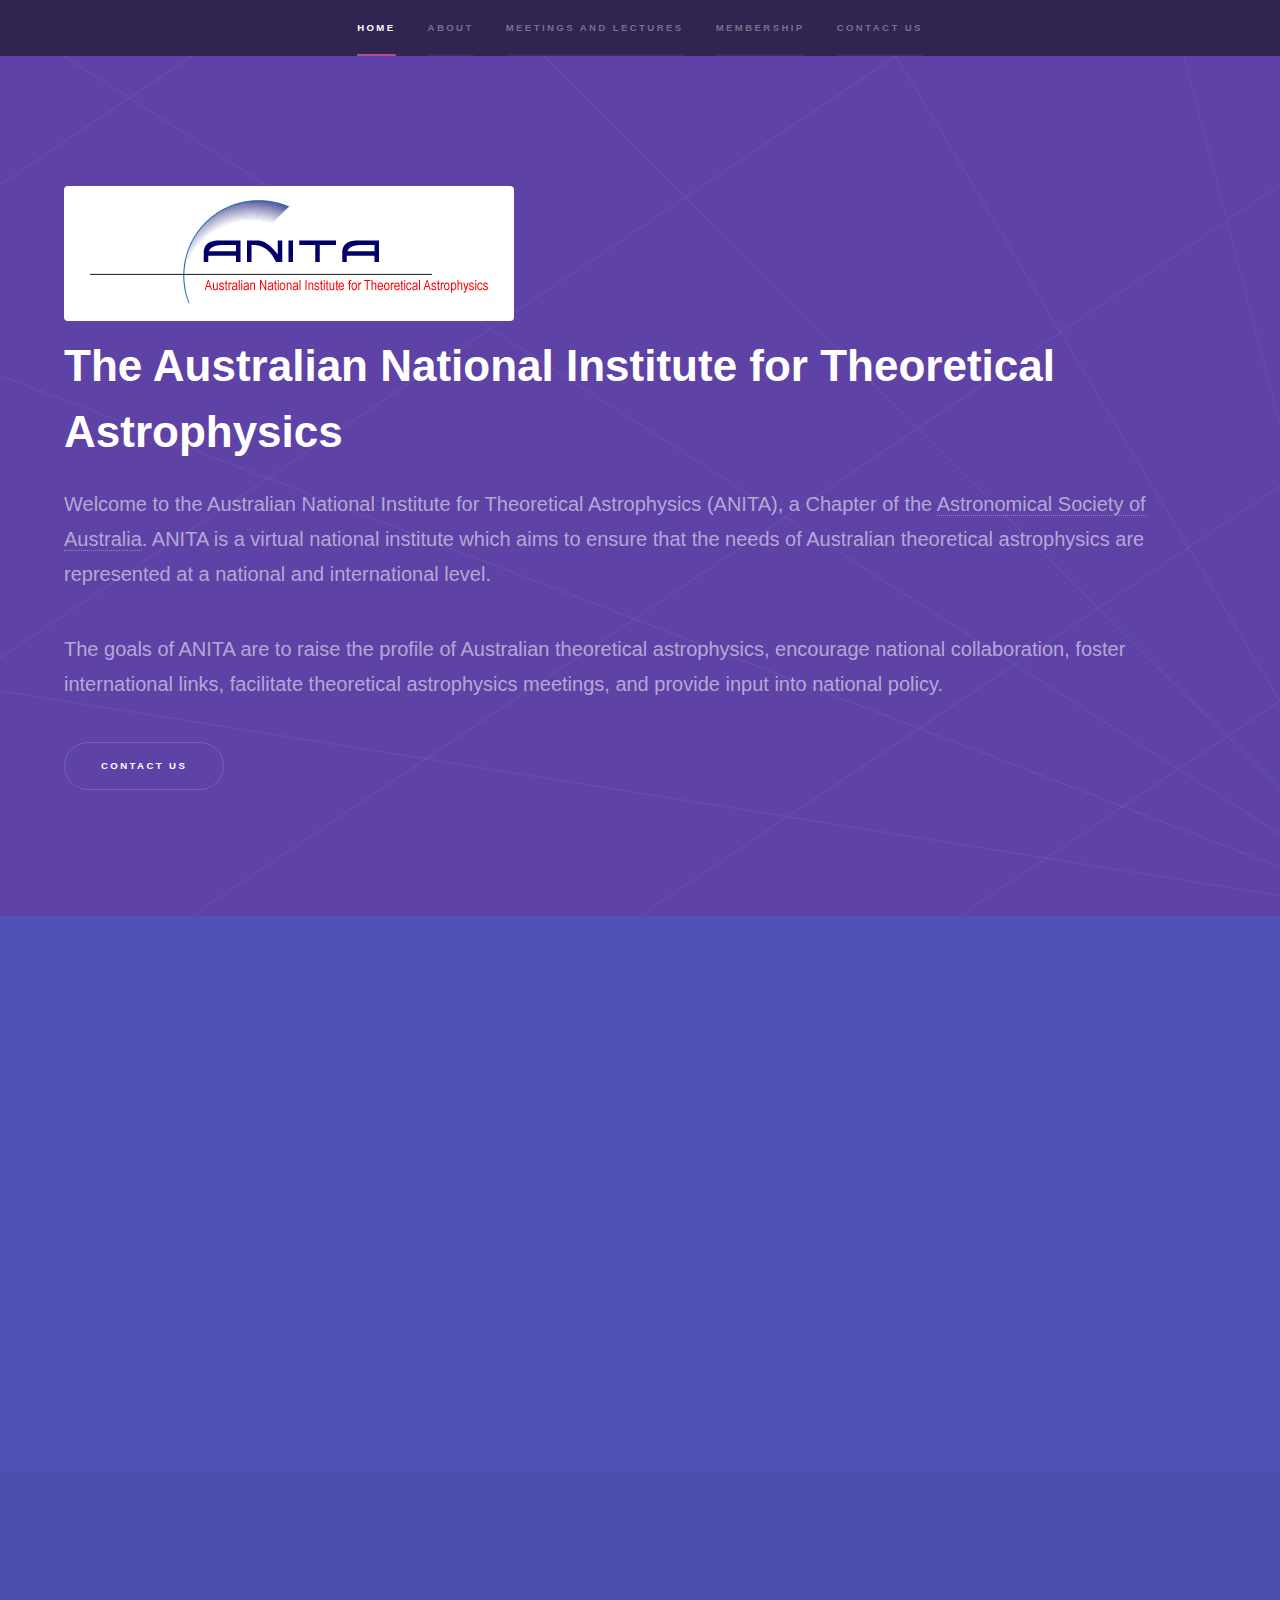
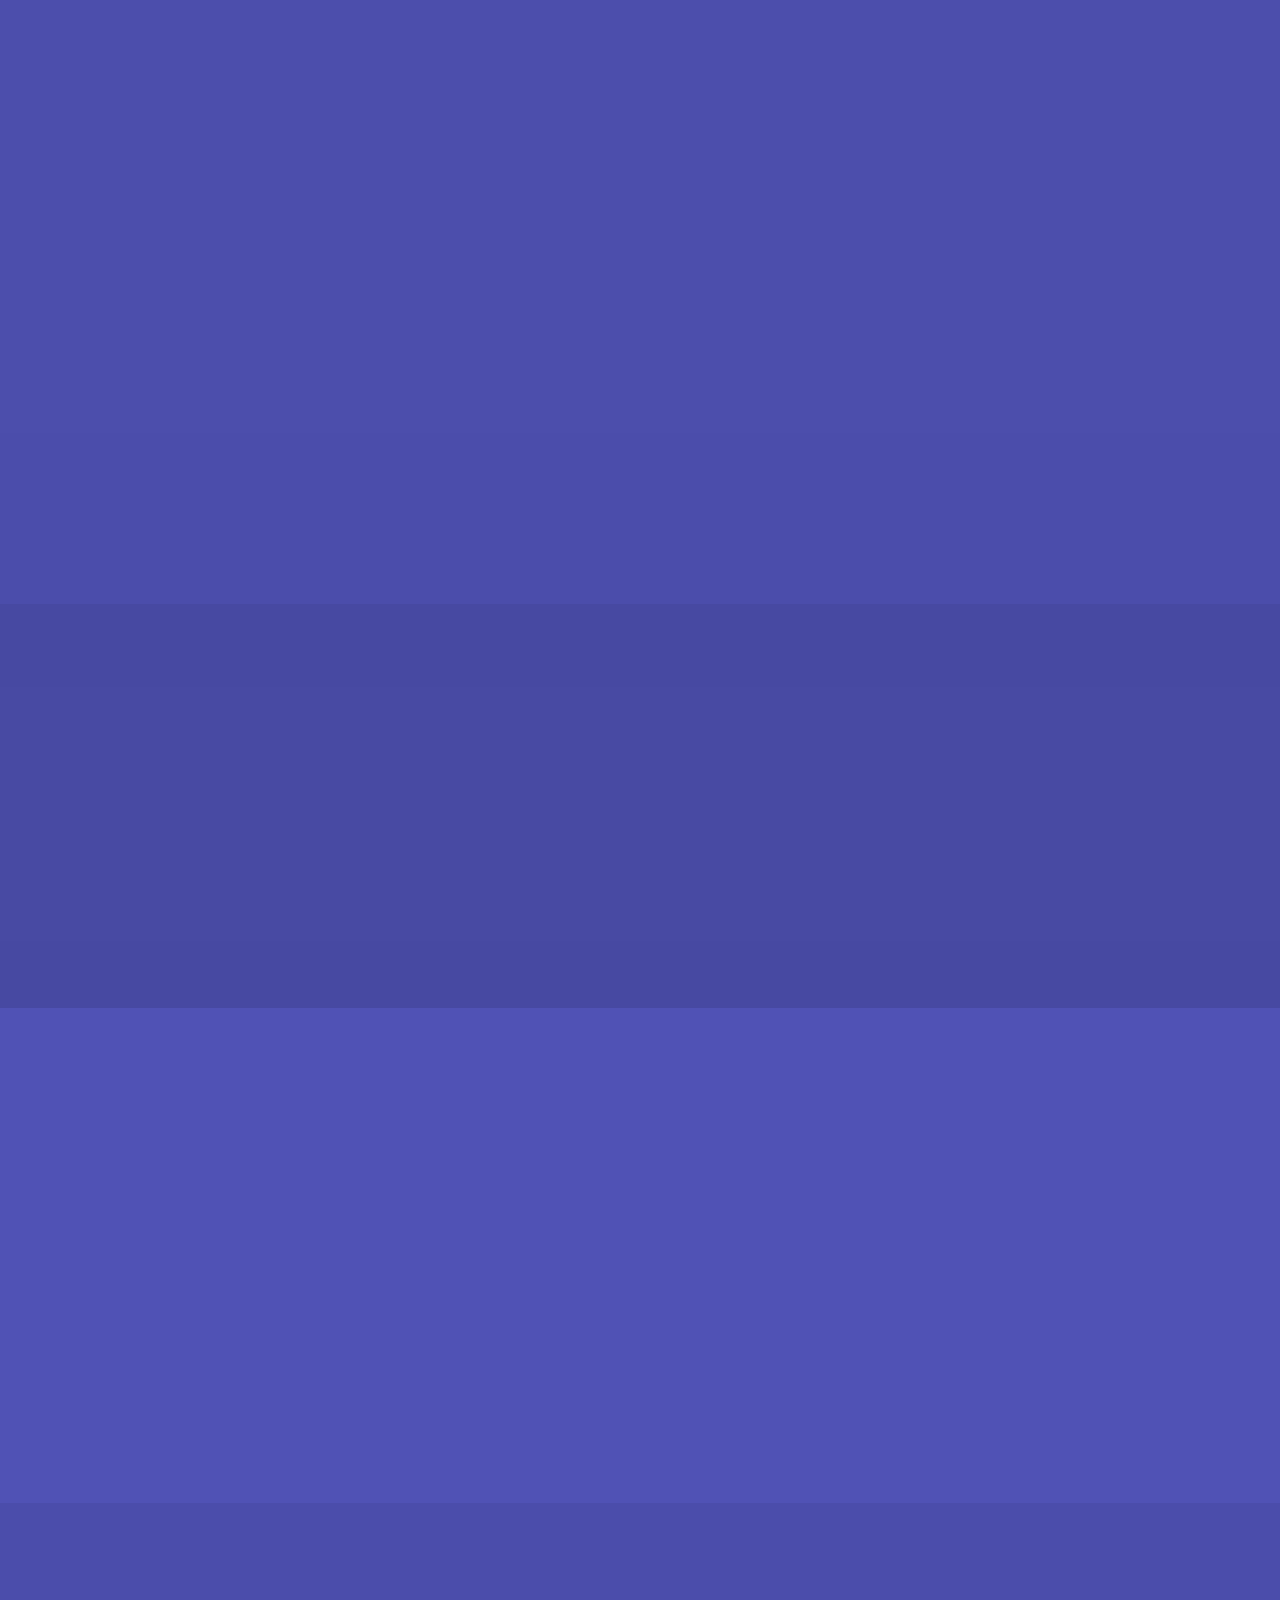
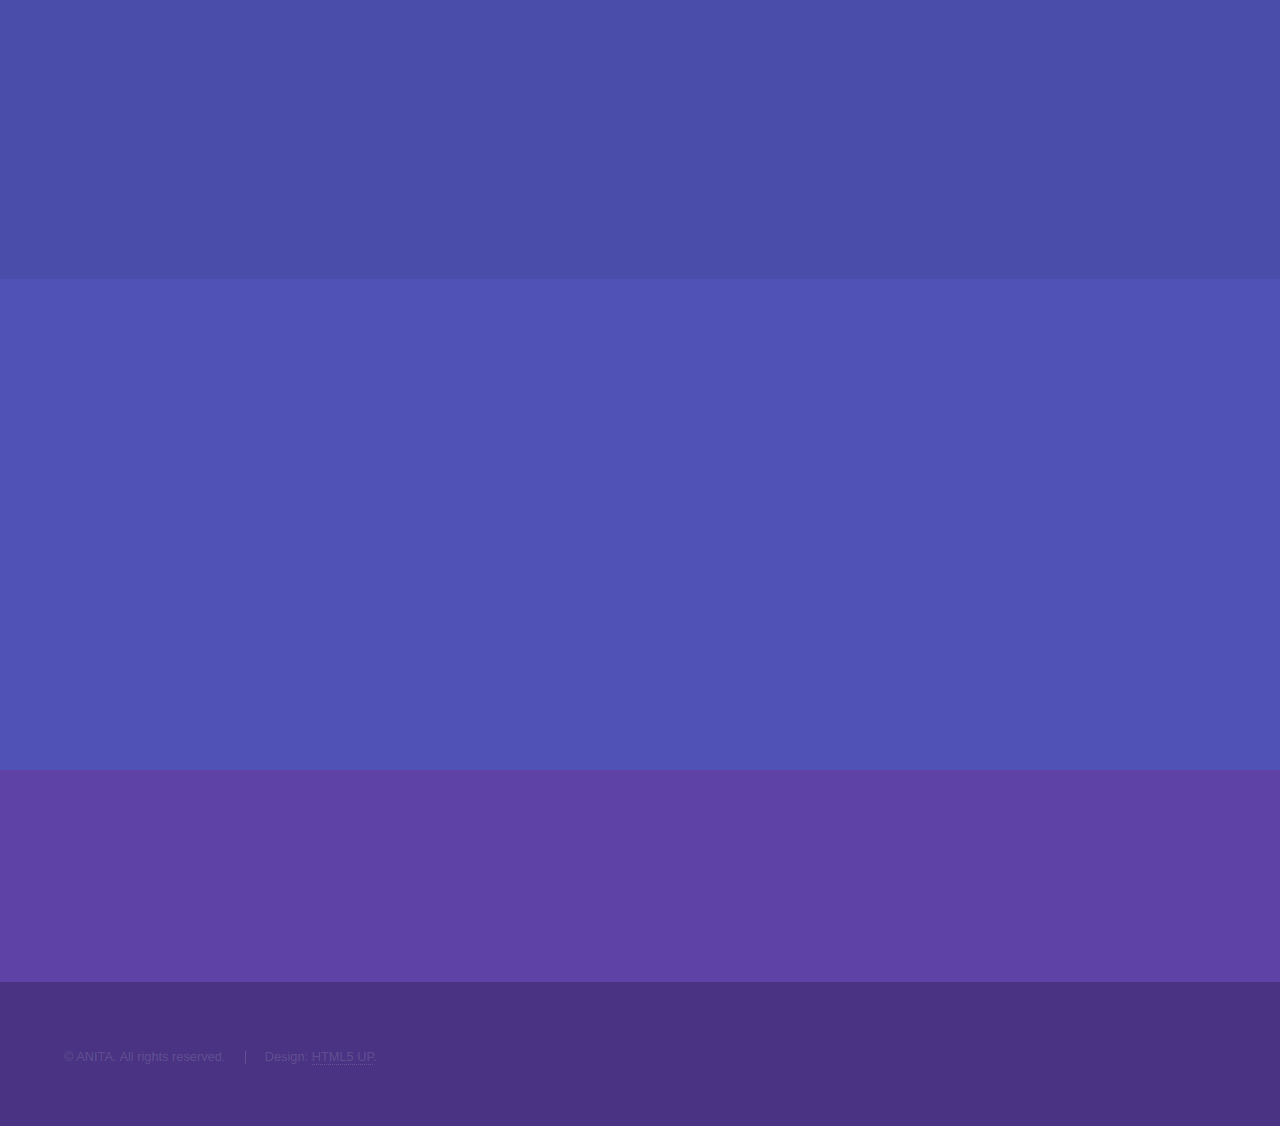
<file: index.html>
<!DOCTYPE HTML>
<!--
	Hyperspace by HTML5 UP
	html5up.net | @ajlkn
	Free for personal and commercial use under the CCA 3.0 license (html5up.net/license)
-->
<html>
	<head>
		<title>ANITA | Home</title>
		<meta charset="utf-8" />
		<meta name="viewport" content="width=device-width, initial-scale=1, user-scalable=no" />
		<link rel="stylesheet" href="assets/css/main.css" />
		<noscript><link rel="stylesheet" href="assets/css/noscript.css" /></noscript>
	</head>
	<body class="is-preload">

		<!-- Sidebar -->
			<section id="sidebar">
				<div class="inner">
					<nav>
						<ul>
							<li><a href="#intro">Home</a></li>
							<li><a href="#one">About</a></li>
							<li><a href="#two">Meetings and Lectures</a></li>
							<li><a href="#three">Membership</a></li>
							<li><a href="#four">Contact us</a></li>
						</ul>
					</nav>
				</div>
			</section>

		<!-- Wrapper -->
			<div id="wrapper">

				<!-- Intro -->
					<section id="intro" class="wrapper style1 fullscreen fade-up">
						<div class="inner">
							<a href="#" class="image left"><img src="images/anitalogo-new.gif" alt="" /></a>
							<br clear="all" />
							<h1>The Australian National Institute for Theoretical Astrophysics</h1>
							<p>Welcome to the Australian National Institute for Theoretical Astrophysics (ANITA), a Chapter of the <a href="http://asa.astronomy.org.au/">Astronomical Society of Australia</a>. ANITA is a virtual national institute which aims to ensure that the needs of Australian theoretical astrophysics are represented at a national and international level.</p>
 							<p>The goals of ANITA are to raise the profile of Australian theoretical astrophysics, encourage national collaboration, foster international links, facilitate theoretical astrophysics meetings, and provide input into national policy.</p>
							<ul class="actions">
								<li><a href="#four" class="button scrolly">Contact us</a></li>
							</ul>
						</div>
					</section>

				<!-- One -->
					<section id="one" class="wrapper style2 spotlights">
						<section>
							<!-- <a href="#" class="image"><img src="images/pic01.jpg" alt="" data-position="center center" /></a> -->
							<div class="content">
								<div class="inner">
									<h2>History</h2>
									<p>The Australian National Institute for Theoretical Astrophysics (ANITA) was established subsequent to a February 2001 meeting of astrophysicists who gathered at Mount Stromlo Observatory to discuss the the mid-term report of the astronomy decadal review “Beyond 2000: The Way Forward.” Recognising a need for the voice of the Australian theoretical astrophysics community to be heard, the concept of ANITA was embraced.</p>
									<p>The first ANITA workshop was held at Monash University in February 2002. This workshop brought together Australian theoretical astrophysicists and showcased the variety of research being conducted around the country. The initial ANITA Steering Committee was formed from those present at the end of the first meeting. The ANITA <a href="charter.html">Charter</a> and steering committee elections followed.</p>
									<p>In 2006 ANITA became a Chapter of the <a href="http://asa.astronomy.org.au/">Astronomical Society of Australia</a>.</p>
<!-- 									<ul class="actions">
										<li><a href="charter.html" class="button">Read the ANITA Charter here</a></li>
									</ul>
 -->								</div>
							</div>
						</section>
						<section>
							<!-- <a href="#" class="image"><img src="images/pic02.jpg" alt="" data-position="top center" /></a> -->
							<div class="content">
								<div class="inner">
									<h2>Steering Committee</h2>
									<p>The ANITA Steering Committee works to ensure that the needs of Australian theoretical astrophysics are represented at a national and international level. This is achieved by carrying out the functions and goals of ANITA as specified in the <a href="charter.html">Charter</a>.</p>
									<p>The current Steering Committee is made up of:</p>
									<ul style="list-style-type:none;">
										<li><b>Chair</b></li>
										<li>Fiona Panther (UWA, through 2026)</li>
									</ul>									
									<ul style="list-style-type:none;">
										<li><b>Members</b></li>
										<li>Greg Poole (ADACS/Swinburne, through 2025, Treasurer)</li>
										<li>Amanda Karakas (Monash, through 2025)</li>
										<li>Ilya Mandel (Monash, through 2025, past chair)</li>
										<li>Darren Croton (Swinburne, through 2026)</li>
										<li>Mark Krumholz (ANU, through 2026)</li>
										<li>Rysokuke Hirai (Monash, through 2026)</li>
									</ul>	
									<ul style="list-style-type:none;">
										<li><b>Student representatives</b></li>
										<li>Sabrina Berger (U Melbourne & ANU)</li>
									</ul>									
								</div>
							</div>
						</section>
						<section>
							<div class="content">
								<div class="inner">
									<h2>The ANITA Charter</h2>
									<p><i>"The Australian National Institute for Theoretical Astrophysics (ANITA) is an Australia-wide Institute consisting of members drawn from different Universities and other astronomical institutions. ANITA is a Chapter of the <a href="http://asa.astronomy.org.au/">Astronomical Society of Australia</a> (ASA). ANITA is a cooperative organisation that is not the province of any one institution but which has a broadly based and fundamental role in the promotion of theoretical astrophysics ..."</i></p>
									<ul class="actions">
										<li><a href="charter.html" class="button">Read the ANITA Charter here</a></li>
									</ul>
								</div>
							</div>
						</section>
					</section>

				<!-- Two -->
					<section id="two" class="wrapper style2 spotlights">
						<section>
							<div class="content">
								<div class="inner">
									<h2>Meetings</h2>
									<p>One of the aims of ANITA is to facilitate theory meetings in Australia. To this end, ANITA sponsors a general national workshop and summer school each year, along with periodic workshops on topics of interest to the community.</p>
									<p><b>Upcoming ANITA Sponsored Meetings</b></p>
									<ul style="list-style-type:disc;">
										<li> <a href="https://asa-anita.github.io/workshop2025/"> 19th
ANITA workshop and summer school </A> (school topic: multi-physics computational hydrodynamics), Mount Stromlo, ANU, Canberra, 28-31 January and  3-5 February, 
2025
									</ul>									
									<ul class="actions">
										<li><a href="meetings.html" class="button">All ANITA meetings</a></li>
									</ul>
								</div>
							</div>
						</section>
						<section>
							<div class="content">
								<div class="inner">
									<h2>Lectures</h2>
									<p>ANITA supports the ongoing education of astronomy students, postdocs, and staff by occasionally hosting a series of monthly online lectures. These lectures cover a wide range of topics: from basic statistics and computational techniques, to advanced specialised subjects and more.</p>
									<ul class="actions">
										<li><a href="lectures.html" class="button">All ANITA lectures</a></li>
									</ul>
								</div>
							</div>
						</section>
					</section>

				<!-- Three -->
					<section id="three" class="wrapper style2 spotlights">
						<section>
							<div class="content">
								<div class="inner">
									<h2>Membership</h2>
									<p>We encourage all astronomers to join ANITA and help shape theoretical astrophysics in Australia: how we develop and coordinate our expertise, our infrastructure, and our research. There is no cost to join, although current membership in the <a href="http://asa.astronomy.org.au/">Astronomical Society of Australia</a> is required.</p>
									<p>As a member you will have a say in the future of our community. You will receive periodic email updates with information about planned meetings, funding opportunities, and recent publications, and be eligible to vote in the ANITA elections.</p>
									<ul class="actions">
										<li><a href="membership.html" class="button">Become a member here</a></li>
									</ul>
								</div>
							</div>
						</section>
					</section>

				<!-- Four -->
<!-- 					<section id="four" class="wrapper style3 fade-up">
						<div class="inner">
							<h2>What we do</h2>
							<p>Phasellus convallis elit id ullamcorper pulvinar. Duis aliquam turpis mauris, eu ultricies erat malesuada quis. Aliquam dapibus, lacus eget hendrerit bibendum, urna est aliquam sem, sit amet imperdiet est velit quis lorem.</p>
							<div class="features">
								<section>
									<span class="icon solid major fa-code"></span>
									<h3>Lorem ipsum amet</h3>
									<p>Phasellus convallis elit id ullam corper amet et pulvinar. Duis aliquam turpis mauris, sed ultricies erat dapibus.</p>
								</section>
								<section>
									<span class="icon solid major fa-lock"></span>
									<h3>Aliquam sed nullam</h3>
									<p>Phasellus convallis elit id ullam corper amet et pulvinar. Duis aliquam turpis mauris, sed ultricies erat dapibus.</p>
								</section>
								<section>
									<span class="icon solid major fa-cog"></span>
									<h3>Sed erat ullam corper</h3>
									<p>Phasellus convallis elit id ullam corper amet et pulvinar. Duis aliquam turpis mauris, sed ultricies erat dapibus.</p>
								</section>
								<section>
									<span class="icon solid major fa-desktop"></span>
									<h3>Veroeros quis lorem</h3>
									<p>Phasellus convallis elit id ullam corper amet et pulvinar. Duis aliquam turpis mauris, sed ultricies erat dapibus.</p>
								</section>
								<section>
									<span class="icon solid major fa-link"></span>
									<h3>Urna quis bibendum</h3>
									<p>Phasellus convallis elit id ullam corper amet et pulvinar. Duis aliquam turpis mauris, sed ultricies erat dapibus.</p>
								</section>
								<section>
									<span class="icon major fa-gem"></span>
									<h3>Aliquam urna dapibus</h3>
									<p>Phasellus convallis elit id ullam corper amet et pulvinar. Duis aliquam turpis mauris, sed ultricies erat dapibus.</p>
								</section>
							</div>
							<ul class="actions">
								<li><a href="generic.html" class="button">Learn more</a></li>
							</ul>
						</div>
					</section>
 -->
				<!-- Four -->
					<section id="four" class="wrapper style1 fade-up">
						<div class="inner">
							<h2>Get in touch</h2>
							<p>Enquiries can be made by emailing ANITA at <a href="mailto:asa.anita.chapter@gmail.com">asa.anita.chapter@gmail.com</a>.</p>
							<!-- <div class="split style1"> -->
<!-- 								<section>
									<form method="post" action="#">
										<div class="fields">
											<div class="field half">
												<label for="name">Name</label>
												<input type="text" name="name" id="name" />
											</div>
											<div class="field half">
												<label for="email">Email</label>
												<input type="text" name="email" id="email" />
											</div>
											<div class="field">
												<label for="message">Message</label>
												<textarea name="message" id="message" rows="5"></textarea>
											</div>
										</div>
										<ul class="actions">
											<li><a href="" class="button submit">Send Message</a></li>
										</ul>
									</form>
								</section> -->
<!-- 								<section>
									<ul class="contact">
										<li>
											<h3>Address</h3>
											<span>12345 Somewhere Road #654<br />
											Nashville, TN 00000-0000<br />
											USA</span>
										</li>
										<li>
											<h3>Email</h3>
											<a href="#">user@untitled.tld</a>
										</li>
										<li>
											<h3>Phone</h3>
											<span>(000) 000-0000</span>
										</li>
										<li>
											<h3>Social</h3>
											<ul class="icons">
												<li><a href="#" class="icon brands fa-twitter"><span class="label">Twitter</span></a></li>
												<li><a href="#" class="icon brands fa-facebook-f"><span class="label">Facebook</span></a></li>
												<li><a href="#" class="icon brands fa-github"><span class="label">GitHub</span></a></li>
												<li><a href="#" class="icon brands fa-instagram"><span class="label">Instagram</span></a></li>
												<li><a href="#" class="icon brands fa-linkedin-in"><span class="label">LinkedIn</span></a></li>
											</ul>
										</li>
									</ul>
								</section> -->
							<!-- </div> -->
						</div>
					</section>

			</div>

		<!-- Footer -->
			<footer id="footer" class="wrapper style1-alt">
				<div class="inner">
					<ul class="menu">
						<li>&copy; ANITA. All rights reserved.</li><li>Design: <a href="http://html5up.net">HTML5 UP</a>.</li>
					</ul>
				</div>
			</footer>

		<!-- Scripts -->
			<script src="assets/js/jquery.min.js"></script>
			<script src="assets/js/jquery.scrollex.min.js"></script>
			<script src="assets/js/jquery.scrolly.min.js"></script>
			<script src="assets/js/browser.min.js"></script>
			<script src="assets/js/breakpoints.min.js"></script>
			<script src="assets/js/util.js"></script>
			<script src="assets/js/main.js"></script>

	</body>
</html>
</file>
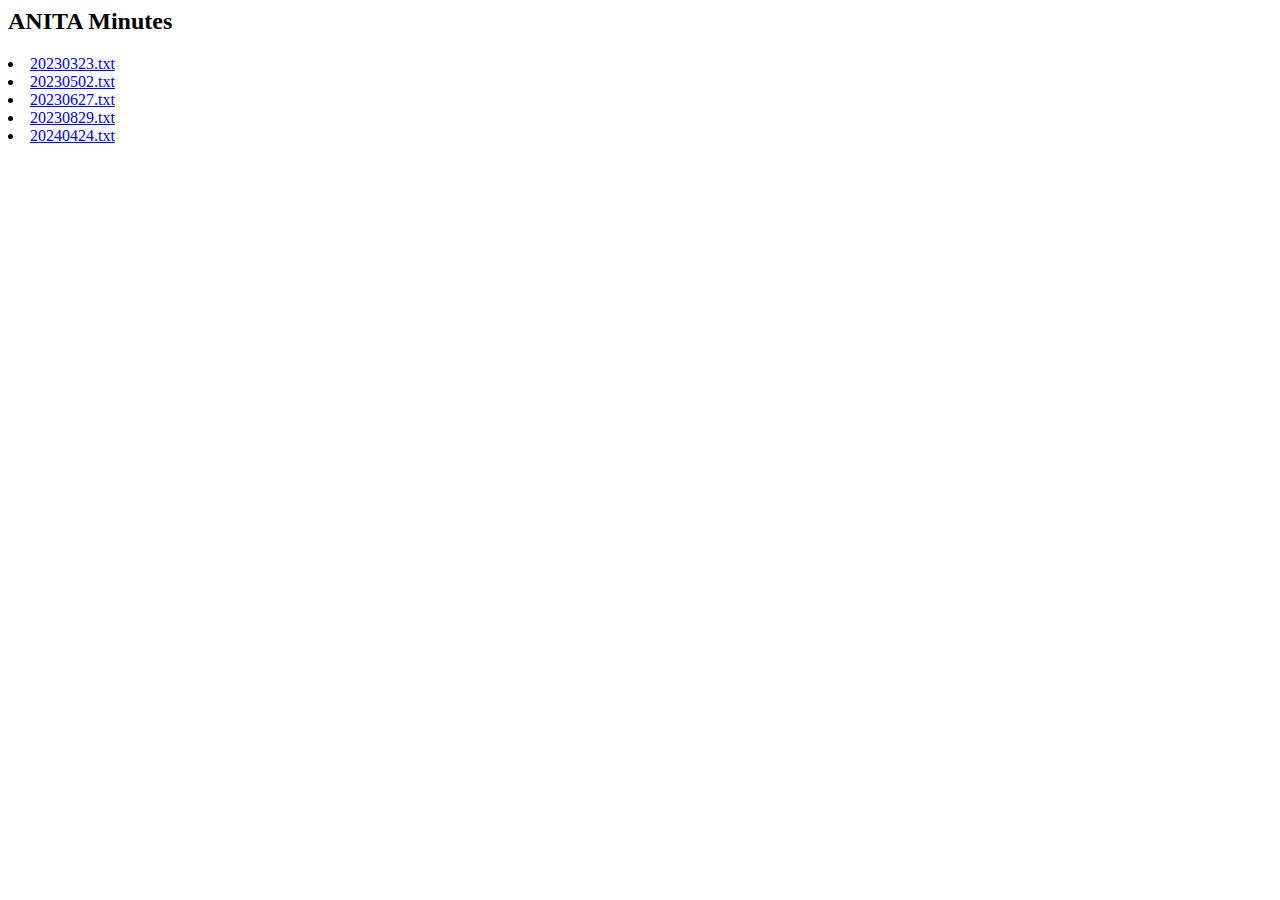
<file: Minutes/index.html>
<html>
<body>
<h2>ANITA Minutes</h2>
<p>
    <li><a href="20230323.txt">20230323.txt</a></li>
    <li><a href="20230502.txt">20230502.txt</a></li>
    <li><a href="20230627.txt">20230627.txt</a></li>
    <li><a href="20230829.txt">20230829.txt</a></li>
    <li><a href="20240424.txt">20240424.txt</a></li>
</p>
</body>
</html>
</file>
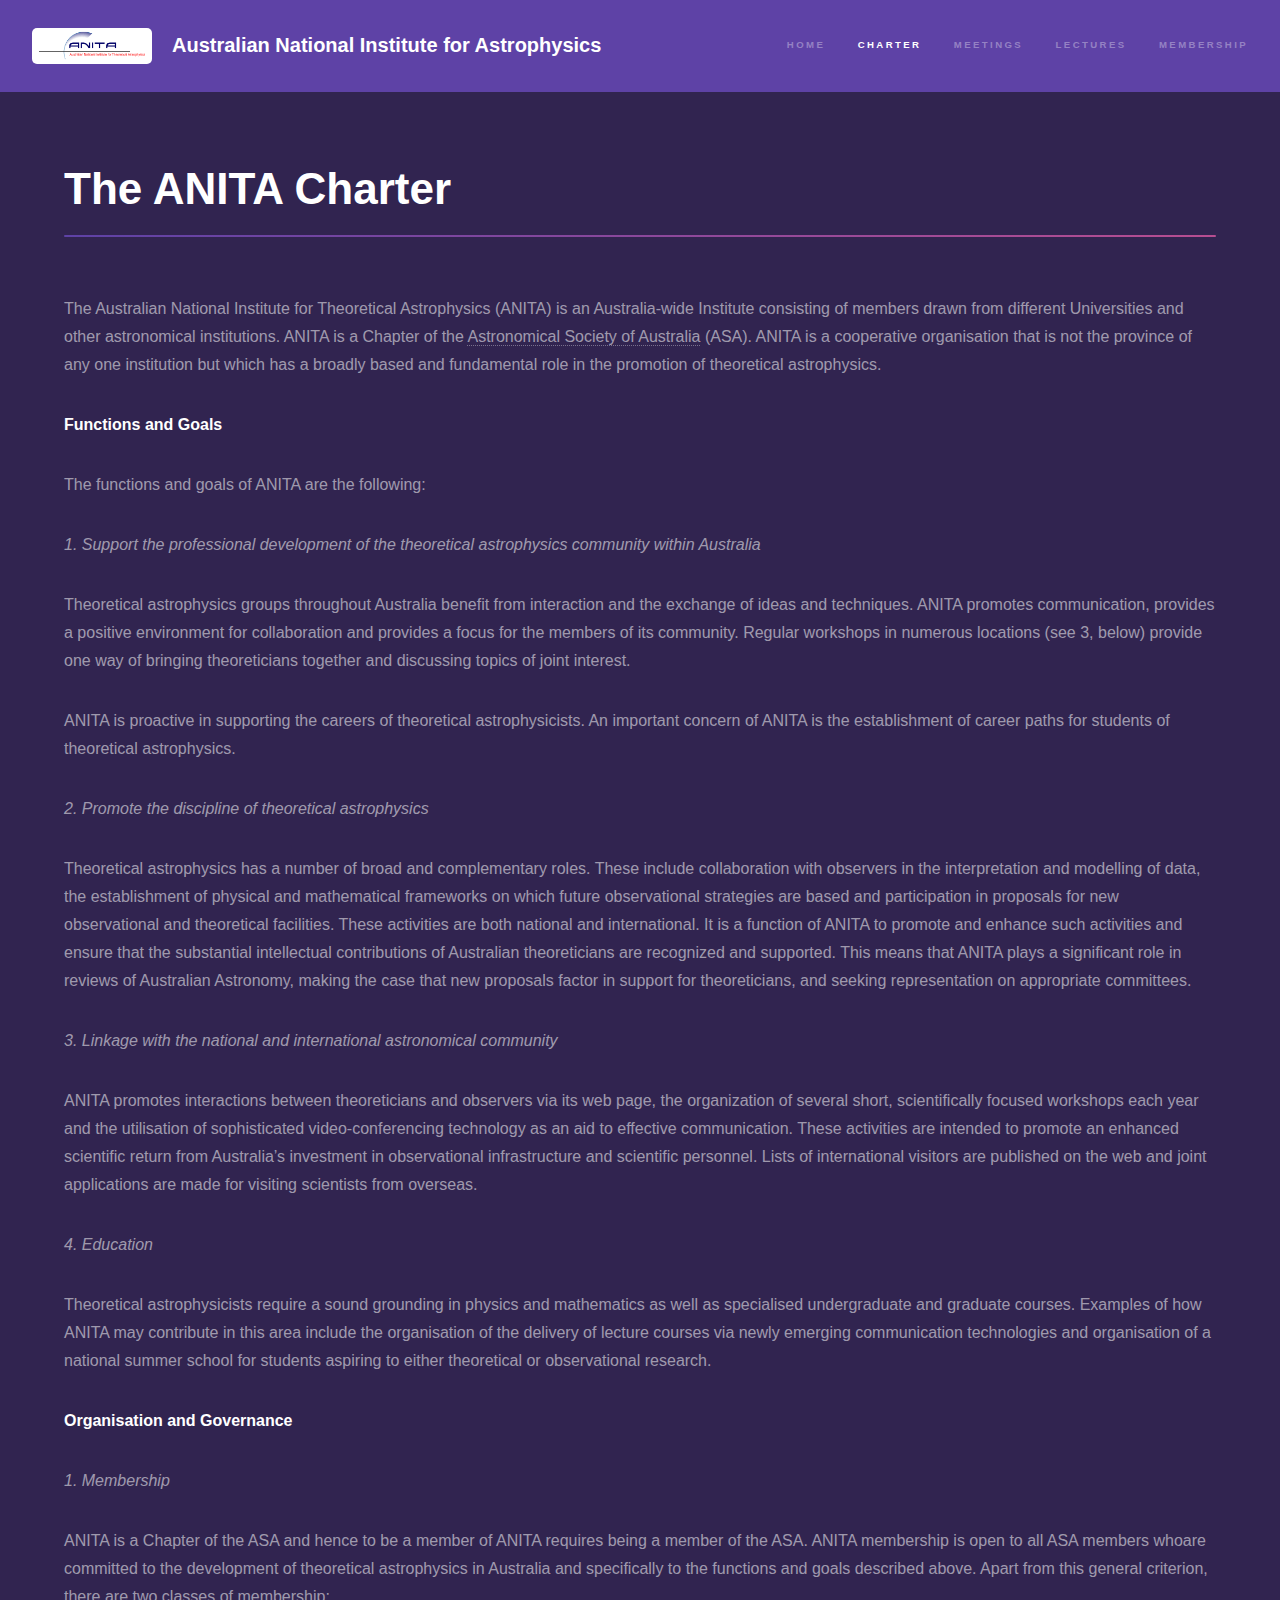
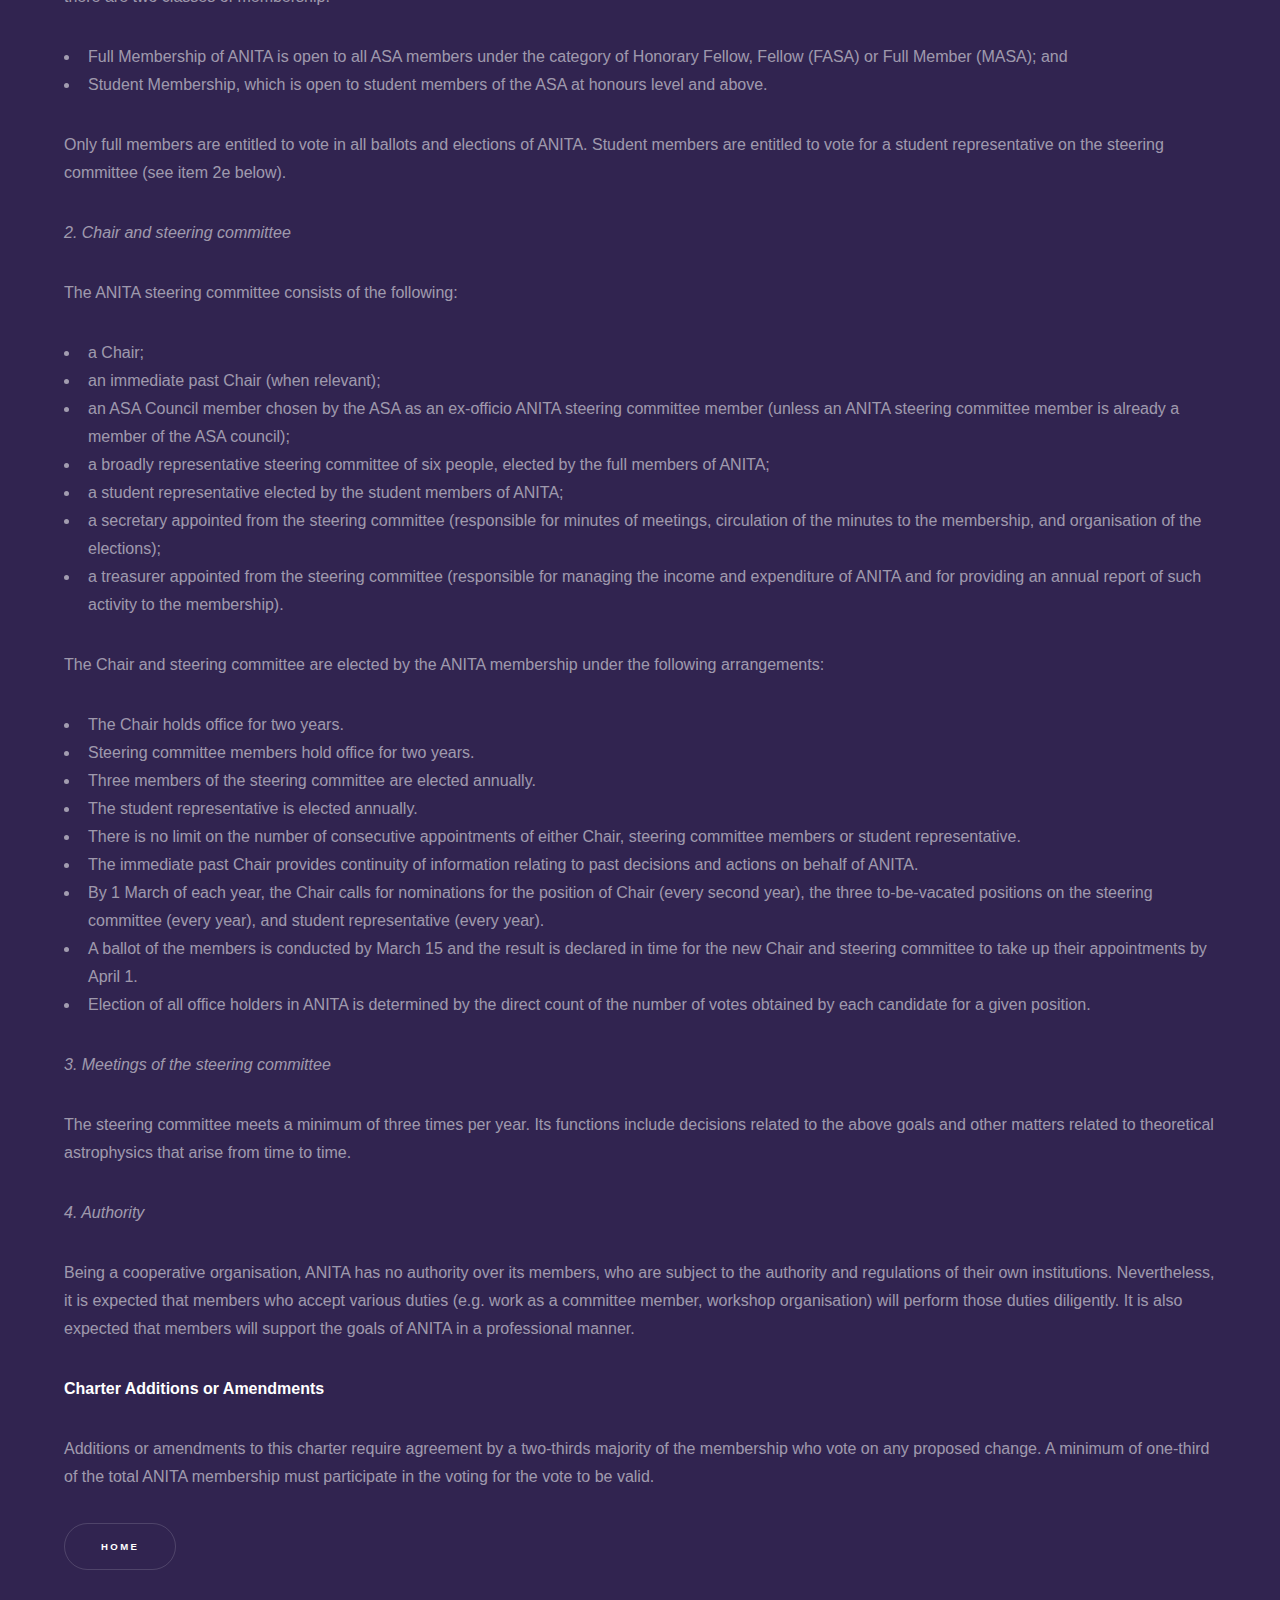
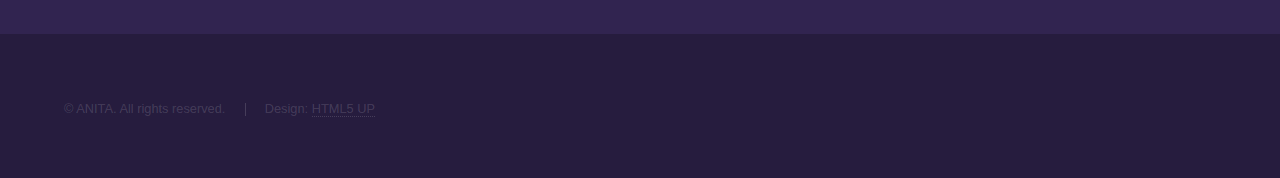
<file: charter.html>
<!DOCTYPE HTML>
<!--
	Hyperspace by HTML5 UP
	html5up.net | @ajlkn
	Free for personal and commercial use under the CCA 3.0 license (html5up.net/license)
-->
<html>
	<head>
		<title>ANITA | Charter</title>
		<meta charset="utf-8" />
		<meta name="viewport" content="width=device-width, initial-scale=1, user-scalable=no" />
		<link rel="stylesheet" href="assets/css/main.css" />
		<noscript><link rel="stylesheet" href="assets/css/noscript.css" /></noscript>
	</head>
	<body class="is-preload">

		<!-- Header -->
			<header id="header">
				<a href="#" class="image title"><img src="images/anitalogo-new.gif" alt="" /></a>
				<a href="index.html" class="title">Australian National Institute for Astrophysics</a>
				<nav>
					<ul>
						<li><a href="index.html">Home</a></li>
						<li><a href="charter.html" class="active">Charter</a></li>
						<li><a href="meetings.html">Meetings</a></li>
						<li><a href="lectures.html">Lectures</a></li>
						<li><a href="membership.html">Membership</a></li>
					</ul>
				</nav>
			</header>

		<!-- Wrapper -->
			<div id="wrapper">

				<!-- Main -->
					<section id="main" class="wrapper">
						<div class="inner">
							<h1 class="major">The ANITA Charter</h1>
							<!-- <span class="image fit"><img src="images/pic04.jpg" alt="" /></span> -->
							<p>The Australian National Institute for Theoretical Astrophysics (ANITA) is an Australia-wide Institute consisting of members drawn from different Universities and other astronomical institutions. ANITA is a Chapter of the <a href="http://asa.astronomy.org.au/">Astronomical Society of Australia</a> (ASA). ANITA is a cooperative organisation that is not the province of any one institution but which has a broadly based and fundamental role in the promotion of theoretical astrophysics.</p>
							<p><b>Functions and Goals</b></p>
							<p>The functions and goals of ANITA are the following:</p>
							<p><i>1. Support the professional development of the theoretical astrophysics community within Australia</i></p>
							<p>Theoretical astrophysics groups throughout Australia benefit from interaction and the exchange of ideas and techniques. ANITA promotes communication, provides a positive environment for collaboration and provides a focus for the members of its community. Regular workshops in numerous locations (see 3, below) provide one way of bringing theoreticians together and discussing topics of joint interest.</p>
							<p>ANITA is proactive in supporting the careers of theoretical astrophysicists. An important concern of ANITA is the establishment of career paths for students of theoretical astrophysics.</p>
							<p><i>2. Promote the discipline of theoretical astrophysics</i></p>
							<p>Theoretical astrophysics has a number of broad and complementary roles. These include collaboration with observers in the interpretation and modelling of data, the establishment of physical and mathematical frameworks on which future observational strategies are based and participation in proposals for new observational and theoretical facilities. These activities are both national and international. It is a function of ANITA to promote and enhance such activities and ensure that the substantial intellectual contributions of Australian theoreticians are recognized and supported. This means that ANITA plays a significant role in reviews of Australian Astronomy, making the case that new proposals factor in support for theoreticians, and seeking representation on appropriate committees.</p>
							<p><i>3. Linkage with the national and international astronomical community</i></p>
							<p>ANITA promotes interactions between theoreticians and observers via its web page, the organization of several short, scientifically focused workshops each year and the utilisation of sophisticated video-conferencing technology as an aid to effective communication. These activities are intended to promote an enhanced scientific return from Australia’s investment in observational infrastructure and scientific personnel. Lists of international visitors are published on the web and joint applications are made for visiting scientists from overseas.</p>
							<p><i>4. Education</i></p>
							<p>Theoretical astrophysicists require a sound grounding in physics and mathematics as well as specialised undergraduate and graduate courses. Examples of how ANITA may contribute in this area include the organisation of the delivery of lecture courses via newly emerging communication technologies and organisation of a national summer school for students aspiring to either theoretical or observational research.</p>
							<p><b>Organisation and Governance</b></p>
							<p><i>1. Membership</i></p>
							<p>ANITA is a Chapter of the ASA and hence to be a member of ANITA requires being a member of the ASA. ANITA membership is open to all ASA members whoare committed to the development of theoretical astrophysics in Australia and specifically to the functions and goals described above. Apart from this general criterion, there are two classes of membership:</p>
							<ul style="list-style-type:disc;">
								<li>Full Membership of ANITA is open to all ASA members under the category of Honorary Fellow, Fellow (FASA) or Full Member (MASA); and</li>
								<li>Student Membership, which is open to student members of the ASA at honours level and above.</li>
							</ul>									
							<p>Only full members are entitled to vote in all ballots and elections of ANITA. Student members are entitled to vote for a student representative on the steering committee (see item 2e below).</p>
							<p><i>2. Chair and steering committee</i></p>
							<p>The ANITA steering committee consists of the following:</p>
							<ul style="list-style-type:disc;">
								<li>a Chair;</li>
								<li>an immediate past Chair (when relevant);</li>
								<li>an ASA Council member chosen by the ASA as an ex-officio ANITA steering committee member (unless an ANITA steering committee member is already a member of the ASA council);</li>
								<li>a broadly representative steering committee of six people, elected by the full members of ANITA;</li>
								<li>a student representative elected by the student members of ANITA;</li>
								<li>a secretary appointed from the steering committee (responsible for minutes of meetings, circulation of the minutes to the membership, and organisation of the elections);</li>
								<li>a treasurer appointed from the steering committee (responsible for managing the income and expenditure of ANITA and for providing an annual report of such activity to the membership).</li>
							</ul>									
							<p>The Chair and steering committee are elected by the ANITA membership under the following arrangements:</p>
							<ul style="list-style-type:disc;">
								<li>The Chair holds office for two years.</li>
								<li>Steering committee members hold office for two years.</li>
								<li>Three members of the steering committee are elected annually.</li>
								<li>The student representative is elected annually.</li>
								<li>There is no limit on the number of consecutive appointments of either Chair, steering committee members or student representative.</li>
								<li>The immediate past Chair provides continuity of information relating to past decisions and actions on behalf of ANITA.</li>
								<li>By 1 March of each year, the Chair calls for nominations for the position of Chair (every second year), the three to-be-vacated positions on the steering committee (every year), and student representative (every year).</li>
								<li>A ballot of the members is conducted by March 15 and the result is declared in time for the new Chair and steering committee to take up their appointments by April 1.</li>
								<li>Election of all office holders in ANITA is determined by the direct count of the number of votes obtained by each candidate for a given position.</li>
							</ul>									
							<p><i>3. Meetings of the steering committee</i></p>
							<p>The steering committee meets a minimum of three times per year. Its functions include decisions related to the above goals and other matters related to theoretical astrophysics that arise from time to time.</p>
							<p><i>4. Authority</i></p>
							<p>Being a cooperative organisation, ANITA has no authority over its members, who are subject to the authority and regulations of their own institutions. Nevertheless, it is expected that members who accept various duties (e.g. work as a committee member, workshop organisation) will perform those duties diligently. It is also expected that members will support the goals of ANITA in a professional manner.</p>
							<p><b>Charter Additions or Amendments</b></p>
							<p>Additions or amendments to this charter require agreement by a two-thirds majority of the membership who vote on any proposed change. A minimum of one-third of the total ANITA membership must participate in the voting for the vote to be valid.</p>
							<ul class="actions">
								<li><a href="index.html" class="button">Home</a></li>
							</ul>
						</div>
					</section>

			</div>

		<!-- Footer -->
			<footer id="footer" class="wrapper alt">
				<div class="inner">
					<ul class="menu">
						<li>&copy; ANITA. All rights reserved.</li><li>Design: <a href="http://html5up.net">HTML5 UP</a></li>
					</ul>
				</div>
			</footer>

		<!-- Scripts -->
			<script src="assets/js/jquery.min.js"></script>
			<script src="assets/js/jquery.scrollex.min.js"></script>
			<script src="assets/js/jquery.scrolly.min.js"></script>
			<script src="assets/js/browser.min.js"></script>
			<script src="assets/js/breakpoints.min.js"></script>
			<script src="assets/js/util.js"></script>
			<script src="assets/js/main.js"></script>

	</body>
</html>
</file>
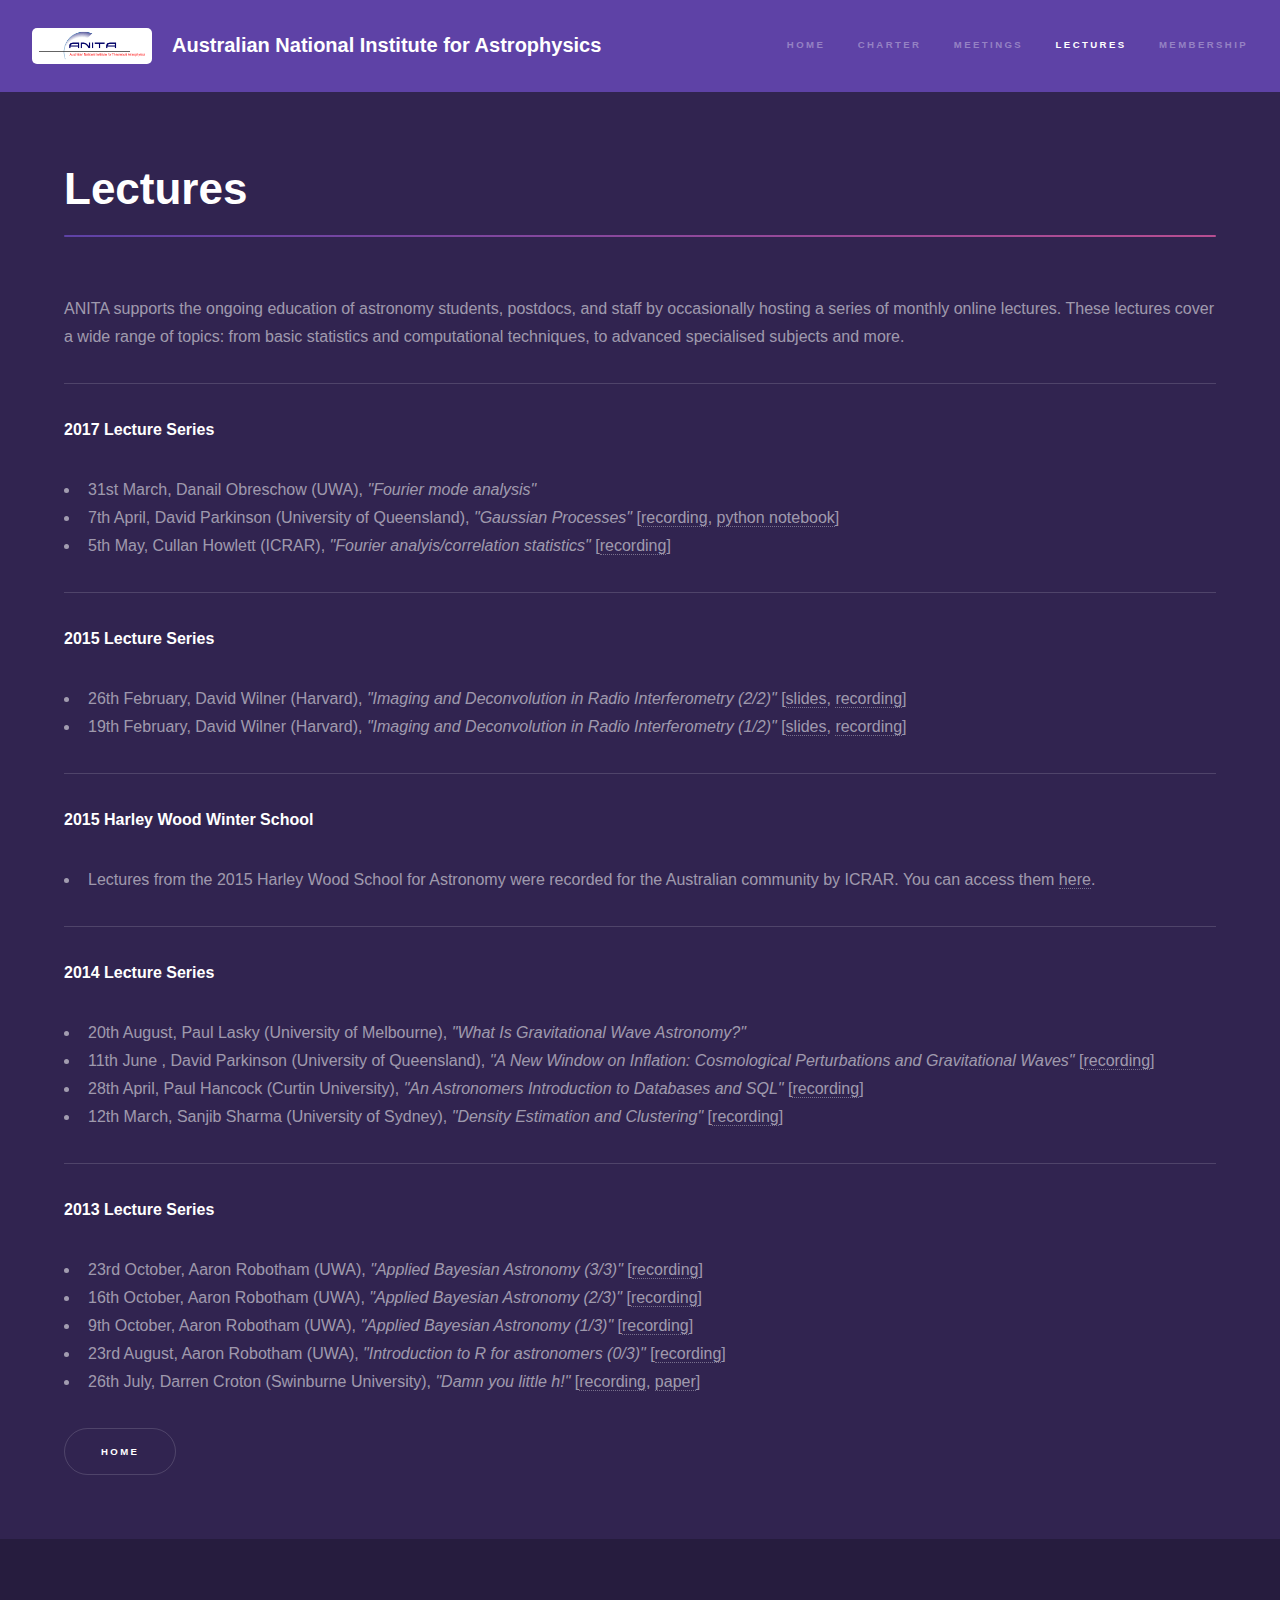
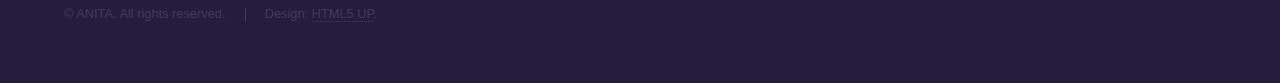
<file: lectures.html>
<!DOCTYPE HTML>
<!--
	Hyperspace by HTML5 UP
	html5up.net | @ajlkn
	Free for personal and commercial use under the CCA 3.0 license (html5up.net/license)
-->
<html>
	<head>
		<title>ANITA | Lectures</title>
		<meta charset="utf-8" />
		<meta name="viewport" content="width=device-width, initial-scale=1, user-scalable=no" />
		<link rel="stylesheet" href="assets/css/main.css" />
		<noscript><link rel="stylesheet" href="assets/css/noscript.css" /></noscript>
	</head>
	<body class="is-preload">

		<!-- Header -->
			<header id="header">
				<a href="#" class="image title"><img src="images/anitalogo-new.gif" alt="" /></a>
				<a href="index.html" class="title">Australian National Institute for Astrophysics</a>
				<nav>
					<ul>
						<li><a href="index.html">Home</a></li>
						<li><a href="charter.html">Charter</a></li>
						<li><a href="meetings.html">Meetings</a></li>
						<li><a href="lectures.html" class="active">Lectures</a></li>
						<li><a href="membership.html">Membership</a></li>
					</ul>
				</nav>
			</header>

		<!-- Wrapper -->
			<div id="wrapper">

				<!-- Main -->
					<section id="main" class="wrapper">
						<div class="inner">
							<h1 class="major">Lectures</h1>
							<!-- <span class="image fit"><img src="images/pic04.jpg" alt="" /></span> -->
							<p>ANITA supports the ongoing education of astronomy students, postdocs, and staff by occasionally hosting a series of monthly online lectures. These lectures cover a wide range of topics: from basic statistics and computational techniques, to advanced specialised subjects and more.</p>
							<hr>
							<p><b>2017 Lecture Series</b></p>
							<ul style="list-style-type:disc;">
								<li>31st March, Danail Obreschow (UWA), <i>"Fourier mode analysis"</i></li>
								<li>7th April, David Parkinson (University of Queensland), <i>"Gaussian Processes"</i> [<a href="https://www.youtube.com/watch?v=fkYQZI6neMY">recording</a>, <a href="https://github.com/dparkins/ANITA-Gaussian-Process-Lecture">python notebook</a>]</li>
								<li>5th May, Cullan Howlett (ICRAR), <i>"Fourier analyis/correlation statistics"</i> [<a href="https://www.youtube.com/watch?v=fs9I3bJDRJ0">recording</a>]</li>
							</ul>
							<hr>
							<p><b>2015 Lecture Series</b></p>
							<ul style="list-style-type:disc;">
								<li>26th February, David Wilner (Harvard), <i>"Imaging and Deconvolution in Radio Interferometry (2/2)"</i> [<a href="https://www.dropbox.com/s/obmmlk1j1e4s7i4/wilner_radio_anita.pdf?dl=0">slides</a>, <a href="http://youtu.be/mRUZ9eckHZg">recording</a>]</li>
								<li>19th February, David Wilner (Harvard), <i>"Imaging and Deconvolution in Radio Interferometry (1/2)"</i> [<a href="https://www.dropbox.com/s/obmmlk1j1e4s7i4/wilner_radio_anita.pdf?dl=0">slides</a>, <a href="http://youtu.be/0TwnZhiEc3A">recording</a>]</li>
							</ul>														
							<hr>
							<p><b>2015 Harley Wood Winter School</b></p>
							<ul style="list-style-type:disc;">
								<li>Lectures from the 2015 Harley Wood School for Astronomy were recorded for the Australian community by ICRAR. You can access them <a href="https://vimeo.com/channels/hwws2015">here</a>.</li>
							</ul>							
							<hr>
							<p><b>2014 Lecture Series</b></p>
							<ul style="list-style-type:disc;">
								<li>20th August, Paul Lasky (University of Melbourne), <i>"What Is Gravitational Wave Astronomy?"</i></li>
								<li>11th June , David Parkinson (University of Queensland), <i>"A New Window on Inflation: Cosmological Perturbations and Gravitational Waves"</i> [<a href="https://www.youtube.com/watch?v=pv7KMxAIVMM">recording</a>]</li>
								<li>28th April, Paul Hancock (Curtin University), <i>"An Astronomers Introduction to Databases and SQL"</i> [<a href="https://www.youtube.com/watch?v=oMkvPo9tyKA">recording</a>]</li>
								<li>12th March, Sanjib Sharma (University of Sydney), <i>"Density Estimation and Clustering"</i> [<a href="https://www.youtube.com/watch?v=YKQNjEz561U">recording</a>]</li>
							</ul>							
							<hr>
							<p><b>2013 Lecture Series</b></p>
							<ul style="list-style-type:disc;">
								<li>23rd October, Aaron Robotham (UWA), <i>"Applied Bayesian Astronomy (3/3)"</i> [<a href="https://www.youtube.com/watch?v=ZAhqgdQhyxo">recording</a>]</li>
								<li>16th October, Aaron Robotham (UWA), <i>"Applied Bayesian Astronomy (2/3)"</i> [<a href="https://www.youtube.com/watch?v=_J2H-T31n5M">recording</a>]</li>
								<li>9th October, Aaron Robotham (UWA), <i>"Applied Bayesian Astronomy (1/3)"</i> [<a href="https://www.youtube.com/watch?v=snMz5WYqwfg">recording</a>]</li>
								<li>23rd August, Aaron Robotham (UWA), <i>"Introduction to R for astronomers (0/3)"</i> [<a href="https://www.youtube.com/watch?v=EDhDwz4uoJ8">recording</a>]</li>
								<li>26th July, Darren Croton (Swinburne University), <i>"Damn you little h!"</i> [<a href="http://www.youtube.com/watch?v=kwgJcSXq-ks">recording</a>, <a href="http://arxiv.org/abs/1308.4150">paper</a>]</li>
							</ul>							
<!-- 							<ul style="list-style-type:disc;">
								<li>The <a href="https://asa-anita.github.io/workshop2022/">16th ANITA Workshop</a> will take place at Macquarie University in Sydney (and via zoom), 10-11 February, 2022</li>
								<li>The <a href="https://asa-anita.github.io/workshop2022/">ANITA summer school on Galactic Archaeology</a> will take place at Macquarie (and via zoom) on 7-9 February, 2022</li>
							</ul>					 -->				
							<ul class="actions">
								<li><a href="index.html" class="button">Home</a></li>
							</ul>
						</div>
					</section>

			</div>

		<!-- Footer -->
			<footer id="footer" class="wrapper alt">
				<div class="inner">
					<ul class="menu">
						<li>&copy; ANITA. All rights reserved.</li><li>Design: <a href="http://html5up.net">HTML5 UP</a>.</li>
					</ul>
				</div>
			</footer>

		<!-- Scripts -->
			<script src="assets/js/jquery.min.js"></script>
			<script src="assets/js/jquery.scrollex.min.js"></script>
			<script src="assets/js/jquery.scrolly.min.js"></script>
			<script src="assets/js/browser.min.js"></script>
			<script src="assets/js/breakpoints.min.js"></script>
			<script src="assets/js/util.js"></script>
			<script src="assets/js/main.js"></script>

	</body>
</html>
</file>
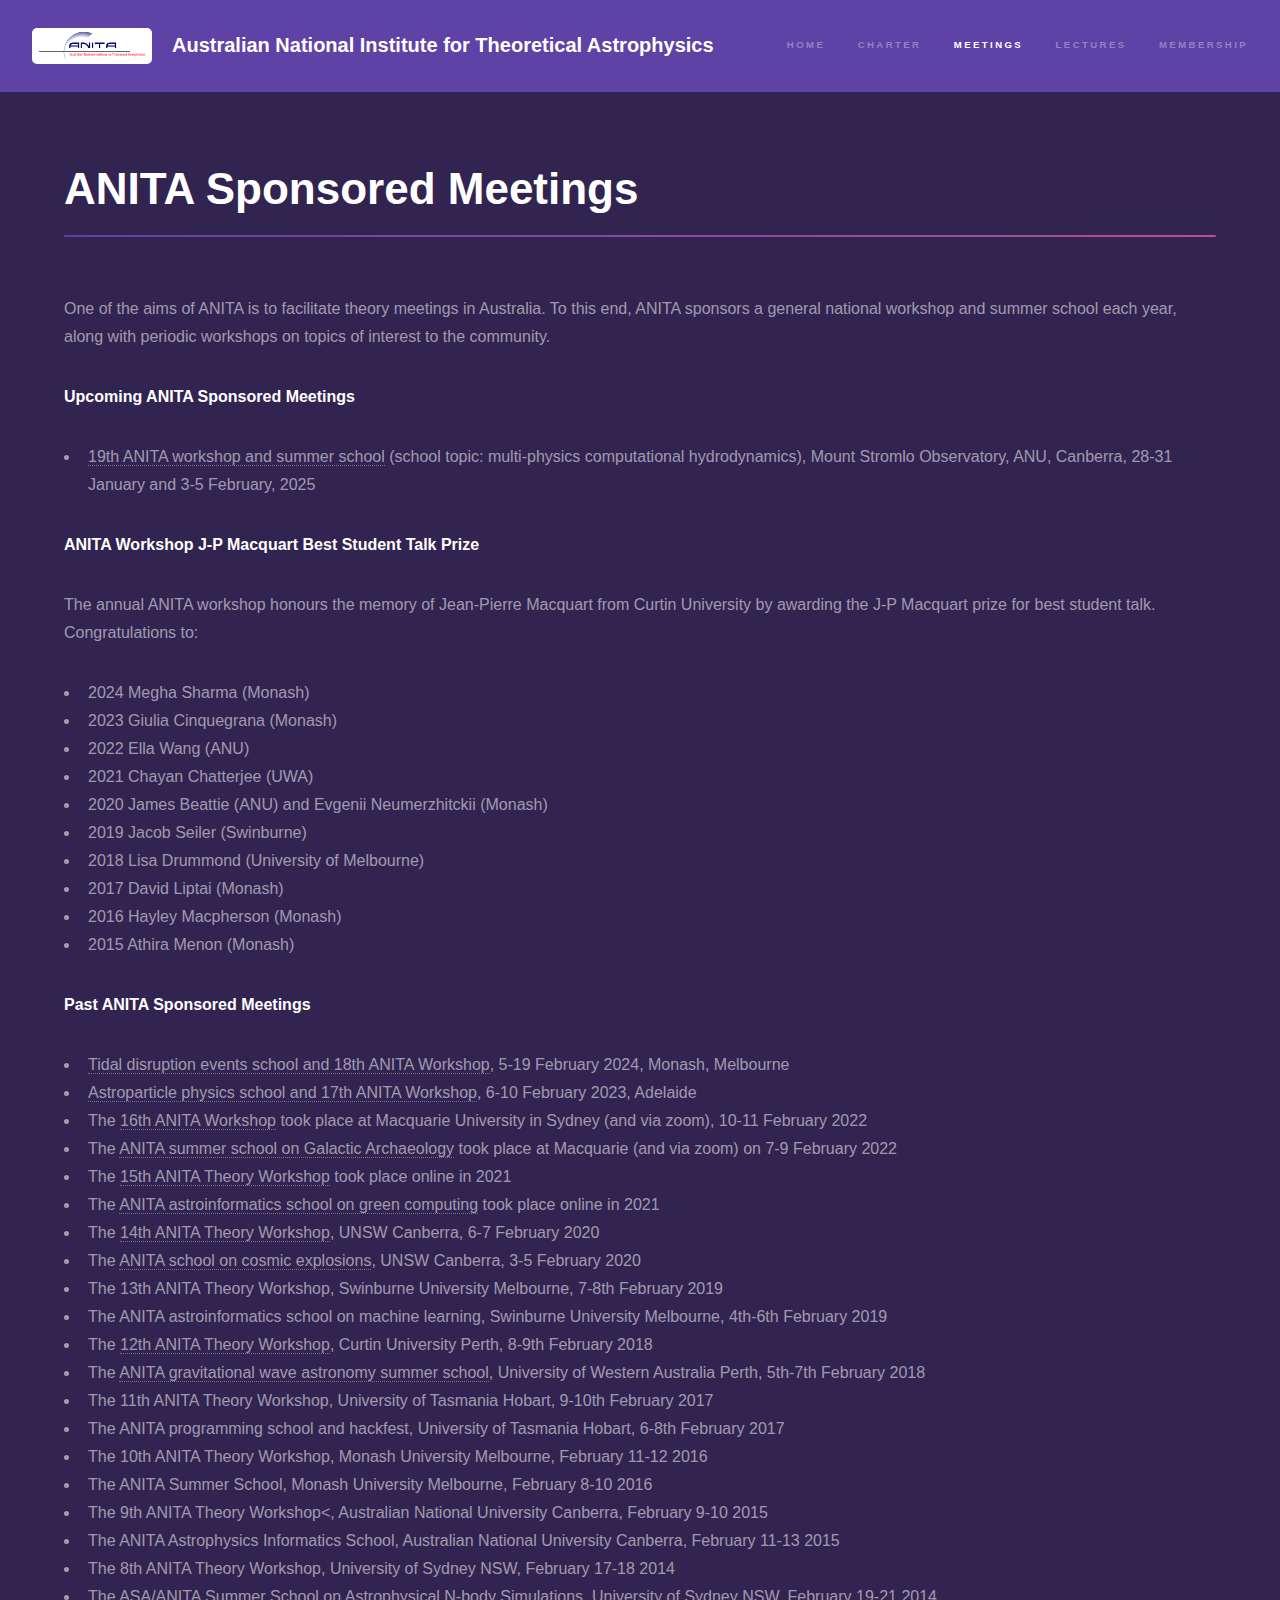
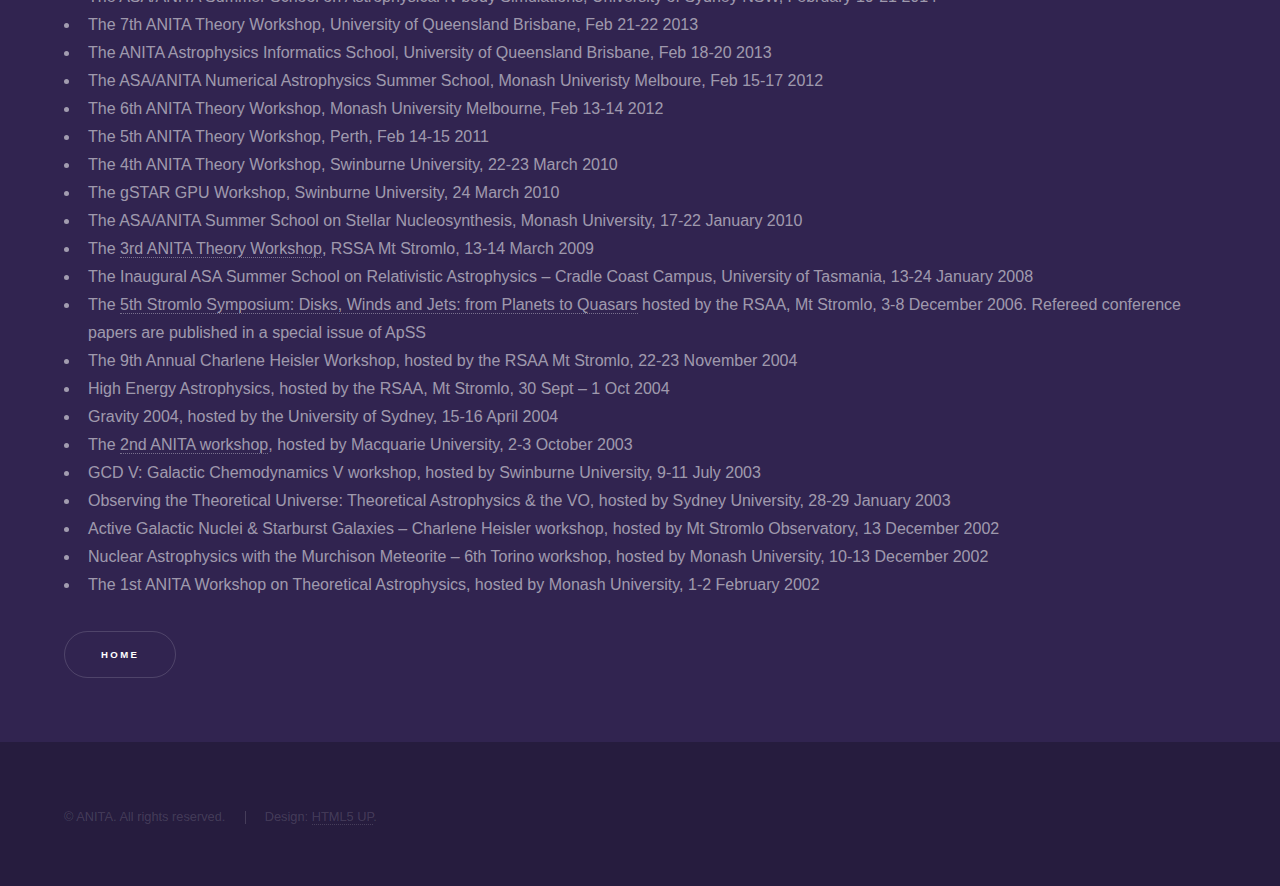
<file: meetings.html>
<!DOCTYPE HTML>
<!--
	Hyperspace by HTML5 UP
	html5up.net | @ajlkn
	Free for personal and commercial use under the CCA 3.0 license (html5up.net/license)
-->
<html>
	<head>
		<title>ANITA | Meetings</title>
		<meta charset="utf-8" />
		<meta name="viewport" content="width=device-width, initial-scale=1, user-scalable=no" />
		<link rel="stylesheet" href="assets/css/main.css" />
		<noscript><link rel="stylesheet" href="assets/css/noscript.css" /></noscript>
	</head>
	<body class="is-preload">

		<!-- Header -->
			<header id="header">
				<a href="#" class="image title"><img src="images/anitalogo-new.gif" alt="" /></a>
				<a href="index.html" class="title">Australian National Institute for Theoretical Astrophysics</a>
				<nav>
					<ul>
						<li><a href="index.html">Home</a></li>
						<li><a href="charter.html">Charter</a></li>
						<li><a href="meetings.html" class="active">Meetings</a></li>
						<li><a href="lectures.html">Lectures</a></li>
						<li><a href="membership.html">Membership</a></li>
					</ul>
				</nav>
			</header>

		<!-- Wrapper -->
			<div id="wrapper">

				<!-- Main -->
					<section id="main" class="wrapper">
						<div class="inner">
							<h1 class="major">ANITA Sponsored Meetings</h1>
<!-- 							<span class="image fit"><img src="images/pic04.jpg" alt="" /></span> -->
							<p>One of the aims of ANITA is to facilitate theory meetings in Australia. To this end, ANITA sponsors a general national workshop and summer school each year, along with periodic workshops on topics of interest to the community.</p>
							<p><b>Upcoming ANITA Sponsored Meetings</b></p>
							<ul style="list-style-type:disc;">
								<li> <a href="https://asa-anita.github.io/workshop2025/"> 19th 
ANITA workshop and summer school</A> (school topic: multi-physics computational hydrodynamics), Mount Stromlo Observatory, ANU, Canberra, 28-31 January and 3-5 
February, 2025  
							</ul>
							<p><b>ANITA Workshop J-P Macquart Best Student Talk Prize</b></p>
							<p>The annual ANITA workshop honours the memory of Jean-Pierre Macquart from Curtin University by awarding the J-P Macquart prize for best student talk. Congratulations to:</p>
							<ul style="list-style-type:disc;">
								<li> 2024 Megha Sharma (Monash) </li>
								<li> 2023 Giulia Cinquegrana (Monash) </li>
								<li> 2022 Ella Wang (ANU) </li>
								<li> 2021 Chayan Chatterjee (UWA) </li>
								<li> 2020 James Beattie (ANU) and Evgenii Neumerzhitckii (Monash) </li>
								<li> 2019 Jacob Seiler (Swinburne) </li>
								<li> 2018 Lisa Drummond (University of Melbourne) </li>
								<li> 2017 David Liptai (Monash) </li>
								<li> 2016 Hayley Macpherson (Monash) </li>
								<li> 2015 Athira Menon (Monash) </li>
							</ul>
							<p><b>Past ANITA Sponsored Meetings</b></p>
							<ul style="list-style-type:disc;">
								<li> <a href="https://asa-anita.github.io/workshop2024/">Tidal disruption events school and 18th 
ANITA Workshop</A>, 5-19 February 2024, Monash, Melbourne </li>
								<li> <a href="https://asa-anita.github.io/workshop2023/">Astroparticle physics school and 17th ANITA Workshop</A>, 6-10 February 2023, Adelaide </li>
								<li>The <a href="https://asa-anita.github.io/workshop2022/">16th ANITA Workshop</a> took place at Macquarie University in Sydney (and via zoom), 10-11 February 2022</li>
								<li>The <a href="https://asa-anita.github.io/workshop2022/">ANITA summer school on Galactic Archaeology</a> took  place at Macquarie (and via zoom) on 7-9 February 2022</li>
								<li>The <a href="https://asa-anita.github.io/workshop2021/">15th ANITA Theory Workshop</a> took place online in 2021</li>
								<li>The <a href="https://asa-anita.github.io/workshop2021/">ANITA astroinformatics school on green computing</a> took place online in 2021</li>
								<li>The <a href="https://asa-anita.github.io/workshop2020/">14th ANITA Theory Workshop</a>, UNSW Canberra, 6-7 February 2020</li>
								<li>The <a href="https://asa-anita.github.io/workshop2020/">ANITA school on cosmic explosions</a>, UNSW Canberra, 3-5 February 2020</li>
								<li>The 13th ANITA Theory Workshop, Swinburne University Melbourne, 7-8th February 2019</li>
								<li>The ANITA astroinformatics school on machine learning, Swinburne University Melbourne, 4th-6th February 2019</li>
								<li>The <a href="https://asa-anita.github.io/workshop2018/">12th ANITA Theory Workshop</a>, Curtin University Perth, 8-9th February 2018</li>
								<li>The <a href="https://asa-anita.github.io/workshop2018/">ANITA gravitational wave astronomy summer school</a>, University of Western Australia Perth, 5th-7th February 2018</li>
								<li>The 11th ANITA Theory Workshop, University of Tasmania Hobart, 9-10th February 2017</li>
								<li>The ANITA programming school and hackfest, University of Tasmania Hobart, 6-8th February 2017</li>
								<li>The 10th ANITA Theory Workshop, Monash University Melbourne, February 11-12 2016</li>
								<li>The ANITA Summer School, Monash University Melbourne, February 8-10 2016</li>
								<li>The 9th ANITA Theory Workshop<, Australian National University Canberra, February 9-10 2015</li>
								<li>The ANITA Astrophysics Informatics School, Australian National University Canberra, February 11-13 2015</li>
								<li>The 8th ANITA Theory Workshop, University of Sydney NSW, February 17-18 2014</li>
								<li>The ASA/ANITA Summer School on Astrophysical N-body Simulations, University of Sydney NSW, February 19-21 2014</li>
								<li>The 7th ANITA Theory Workshop, University of Queensland Brisbane, Feb 21-22 2013</li>
								<li>The ANITA Astrophysics Informatics School, University of Queensland Brisbane, Feb 18-20 2013</li>
								<li>The ASA/ANITA Numerical Astrophysics Summer School, Monash Univeristy Melboure, Feb 15-17 2012</li>
								<li>The 6th ANITA Theory Workshop, Monash University Melbourne, Feb 13-14 2012</li>
								<li>The 5th ANITA Theory Workshop, Perth, Feb 14-15 2011</li>
								<li>The 4th ANITA Theory Workshop, Swinburne University, 22-23 March 2010</li>
								<li>The gSTAR GPU Workshop, Swinburne University, 24 March 2010</li>
								<li>The ASA/ANITA Summer School on Stellar Nucleosynthesis, Monash University, 17-22 January 2010</li>
								<li>The <a href="http://www.ph.unimelb.edu.au/~mpriymak/SkycatBackup-22022010/ANITA2009/">3rd ANITA Theory Workshop</a>, RSSA Mt Stromlo, 13-14 March 2009</li>
								<li>The Inaugural ASA Summer School on Relativistic Astrophysics – Cradle Coast Campus, University of Tasmania, 13-24 January 2008</li>
								<li>The <a href="https://www.mso.anu.edu.au/~geoff/5SS/5SS.htm">5th Stromlo Symposium: Disks, Winds and Jets: from Planets to Quasars</a> hosted by the RSAA, Mt Stromlo, 3-8 December 2006. Refereed conference papers are published in a special issue of ApSS</li>
								<li>The 9th Annual Charlene Heisler Workshop, hosted by the RSAA Mt Stromlo, 22-23 November 2004</li>
								<li>High Energy Astrophysics, hosted by the RSAA, Mt Stromlo, 30 Sept – 1 Oct 2004</li>
								<li>Gravity 2004, hosted by the University of Sydney, 15-16 April 2004</li>
								<li>The <a href="http://physics.mq.edu.au/~wardle/mq-meeting.html">2nd ANITA workshop</a>, hosted by Macquarie University, 2-3 October 2003</li>
								<li>GCD V: Galactic Chemodynamics V workshop, hosted by Swinburne University, 9-11 July 2003</li>
								<li>Observing the Theoretical Universe: Theoretical Astrophysics & the VO, hosted by Sydney University, 28-29 January 2003</li>
								<li>Active Galactic Nuclei & Starburst Galaxies – Charlene Heisler workshop, hosted by Mt Stromlo Observatory, 13 December 2002</li>
								<li>Nuclear Astrophysics with the Murchison Meteorite – 6th Torino workshop, hosted by Monash University, 10-13 December 2002</li>
								<li>The 1st ANITA Workshop on Theoretical Astrophysics, hosted by Monash University, 1-2 February 2002</li>
							</ul>
							<ul class="actions">
								<li><a href="index.html" class="button">Home</a></li>
							</ul>
						</div>
					</section>

			</div>

		<!-- Footer -->
			<footer id="footer" class="wrapper alt">
				<div class="inner">
					<ul class="menu">
						<li>&copy; ANITA. All rights reserved.</li><li>Design: <a href="http://html5up.net">HTML5 UP</a>.</li>
					</ul>
				</div>
			</footer>

		<!-- Scripts -->
			<script src="assets/js/jquery.min.js"></script>
			<script src="assets/js/jquery.scrollex.min.js"></script>
			<script src="assets/js/jquery.scrolly.min.js"></script>
			<script src="assets/js/browser.min.js"></script>
			<script src="assets/js/breakpoints.min.js"></script>
			<script src="assets/js/util.js"></script>
			<script src="assets/js/main.js"></script>

	</body>
</html>
</file>
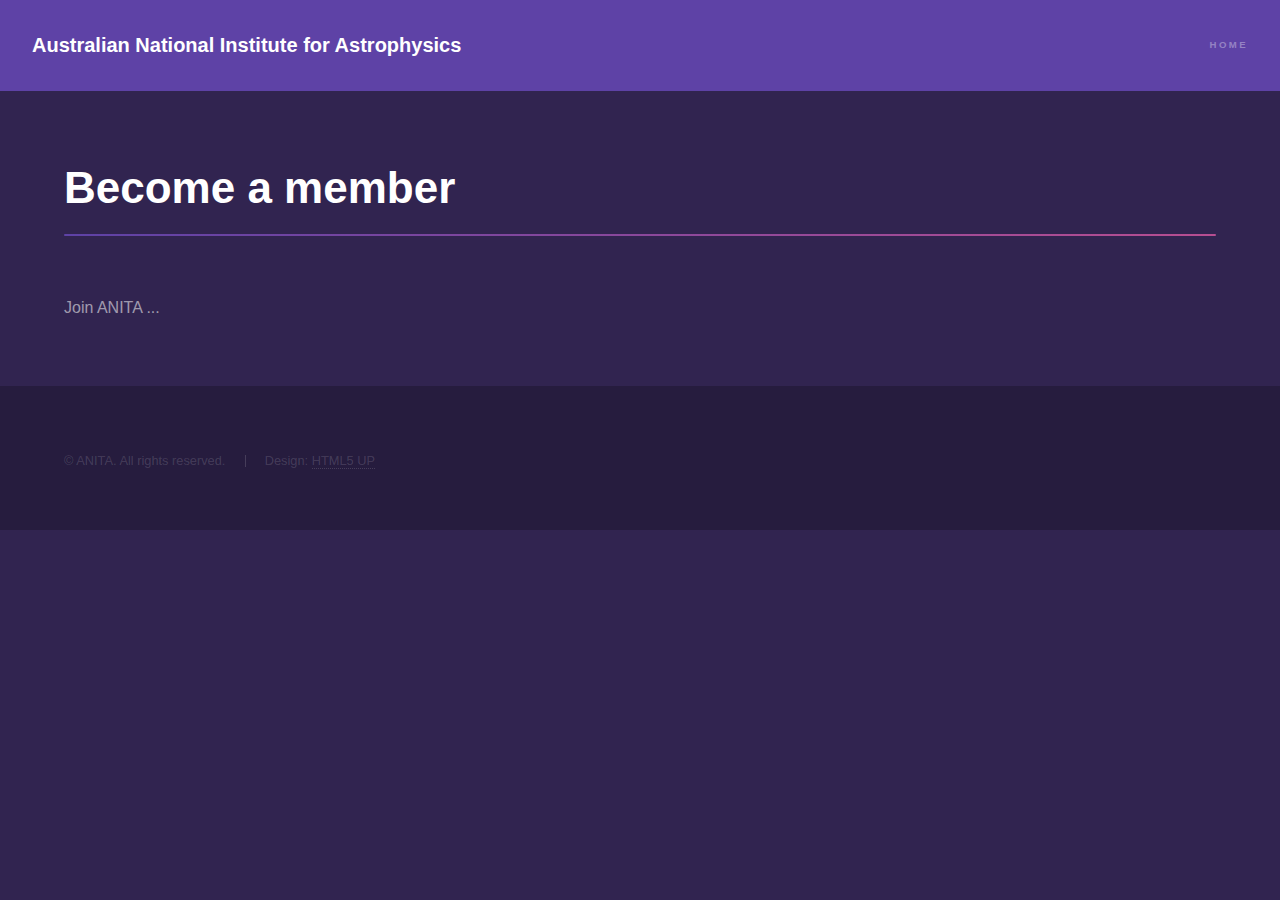
<file: member.html>
<!DOCTYPE HTML>
<!--
	Hyperspace by HTML5 UP
	html5up.net | @ajlkn
	Free for personal and commercial use under the CCA 3.0 license (html5up.net/license)
-->
<html>
	<head>
		<title>ANITA | Membership</title>
		<meta charset="utf-8" />
		<meta name="viewport" content="width=device-width, initial-scale=1, user-scalable=no" />
		<link rel="stylesheet" href="assets/css/main.css" />
		<noscript><link rel="stylesheet" href="assets/css/noscript.css" /></noscript>
	</head>
	<body class="is-preload">

		<!-- Header -->
			<header id="header">
				<a href="index.html" class="title">Australian National Institute for Astrophysics</a>
				<nav>
					<ul>
						<li><a href="index.html">Home</a></li>
<!-- 						<li><a href="generic.html" class="active">Generic</a></li>
						<li><a href="elements.html">Elements</a></li> -->
					</ul>
				</nav>
			</header>

		<!-- Wrapper -->
			<div id="wrapper">

				<!-- Main -->
					<section id="main" class="wrapper">
						<div class="inner">
							<h1 class="major">Become a member</h1>
							<!-- <span class="image fit"><img src="images/pic04.jpg" alt="" /></span> -->
							<p>Join ANITA ...</p>
						</div>
					</section>

			</div>

		<!-- Footer -->
			<footer id="footer" class="wrapper alt">
				<div class="inner">
					<ul class="menu">
						<li>&copy; ANITA. All rights reserved.</li><li>Design: <a href="http://html5up.net">HTML5 UP</a></li>
					</ul>
				</div>
			</footer>

		<!-- Scripts -->
			<script src="assets/js/jquery.min.js"></script>
			<script src="assets/js/jquery.scrollex.min.js"></script>
			<script src="assets/js/jquery.scrolly.min.js"></script>
			<script src="assets/js/browser.min.js"></script>
			<script src="assets/js/breakpoints.min.js"></script>
			<script src="assets/js/util.js"></script>
			<script src="assets/js/main.js"></script>

	</body>
</html>
</file>
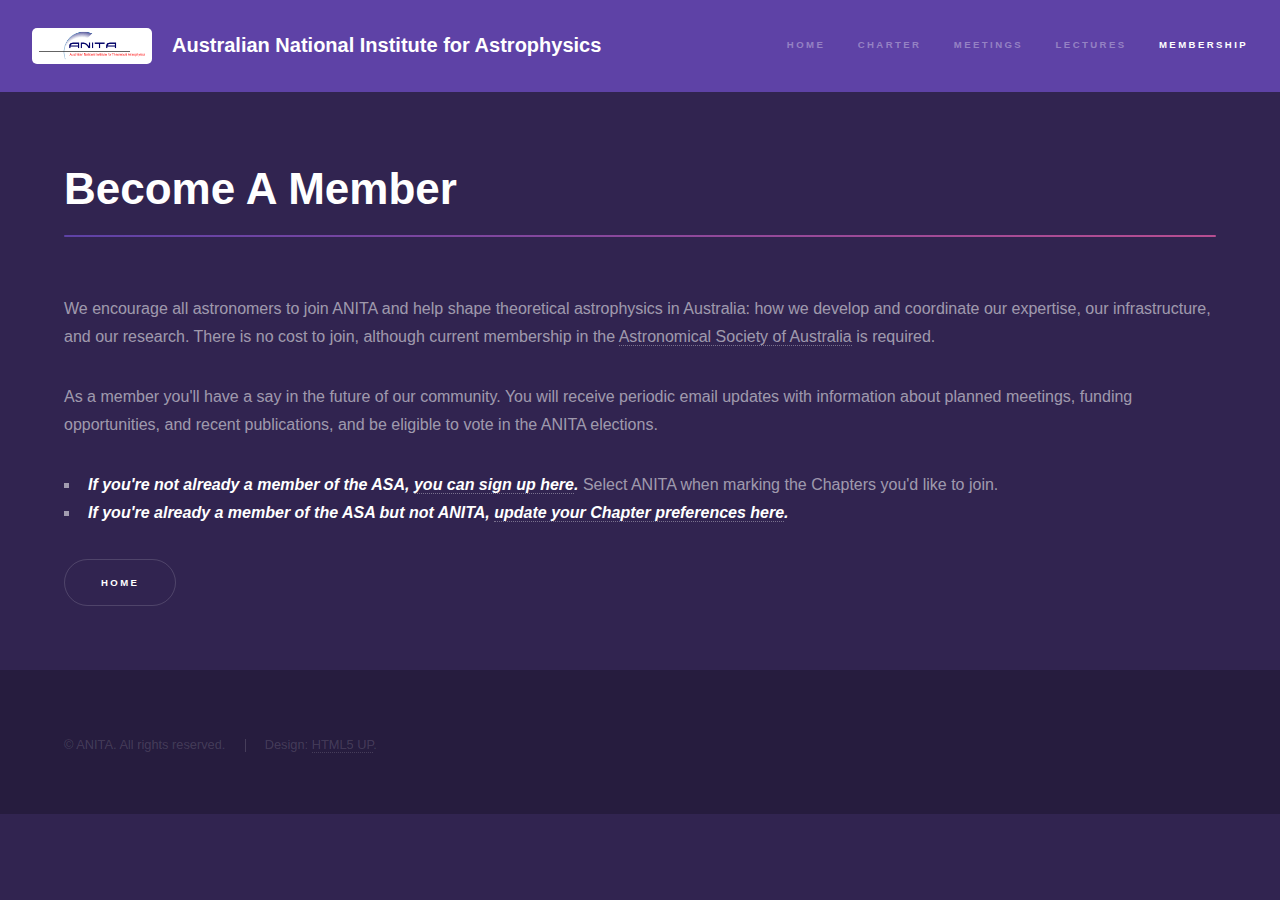
<file: membership.html>
<!DOCTYPE HTML>
<!--
	Hyperspace by HTML5 UP
	html5up.net | @ajlkn
	Free for personal and commercial use under the CCA 3.0 license (html5up.net/license)
-->
<html>
	<head>
		<title>ANITA | Membership</title>
		<meta charset="utf-8" />
		<meta name="viewport" content="width=device-width, initial-scale=1, user-scalable=no" />
		<link rel="stylesheet" href="assets/css/main.css" />
		<noscript><link rel="stylesheet" href="assets/css/noscript.css" /></noscript>
	</head>
	<body class="is-preload">

		<!-- Header -->
			<header id="header">
				<a href="#" class="image title"><img src="images/anitalogo-new.gif" alt="" /></a>
				<a href="index.html" class="title">Australian National Institute for Astrophysics</a>
				<nav>
					<ul>
						<li><a href="index.html">Home</a></li>
						<li><a href="charter.html">Charter</a></li>
						<li><a href="meetings.html">Meetings</a></li>
						<li><a href="lectures.html">Lectures</a></li>
						<li><a href="membership.html" class="active">Membership</a></li>
					</ul>
				</nav>
			</header>

		<!-- Wrapper -->
			<div id="wrapper">

				<!-- Main -->
					<section id="main" class="wrapper">
						<div class="inner">
							<h1 class="major">Become A Member</h1>
							<!-- <span class="image fit"><img src="images/pic04.jpg" alt="" /></span> -->
							<p>We encourage all astronomers to join ANITA and help shape theoretical astrophysics in Australia: how we develop and coordinate our expertise, our infrastructure, and our research. There is no cost to join, although current membership in the <a href="http://asa.astronomy.org.au/">Astronomical Society of Australia</a> is required.</p>
							<p>As a member you'll have a say in the future of our community. You will receive periodic email updates with information about planned meetings, funding opportunities, and recent publications, and be eligible to vote in the ANITA elections.</p>
							<ul style="list-style-type:square;">
								<li><b><i>If you're not already a member of the ASA, <a href="https://asa.astronomy.org.au/membership/join/">you can sign up here</a>.</b></i> Select ANITA when marking the Chapters you'd like to join.</li>
								<li><b><i>If you're already a member of the ASA but not ANITA, <a href="https://asa.wildapricot.org/sys/profile">update your Chapter preferences here</a>.</i></b></li>
							</ul>
							<ul class="actions">
								<li><a href="index.html" class="button">Home</a></li>
							</ul>
						</div>
					</section>

			</div>

		<!-- Footer -->
			<footer id="footer" class="wrapper alt">
				<div class="inner">
					<ul class="menu">
						<li>&copy; ANITA. All rights reserved.</li><li>Design: <a href="http://html5up.net">HTML5 UP</a>.</li>
					</ul>
				</div>
			</footer>

		<!-- Scripts -->
			<script src="assets/js/jquery.min.js"></script>
			<script src="assets/js/jquery.scrollex.min.js"></script>
			<script src="assets/js/jquery.scrolly.min.js"></script>
			<script src="assets/js/browser.min.js"></script>
			<script src="assets/js/breakpoints.min.js"></script>
			<script src="assets/js/util.js"></script>
			<script src="assets/js/main.js"></script>

	</body>
</html>
</file>
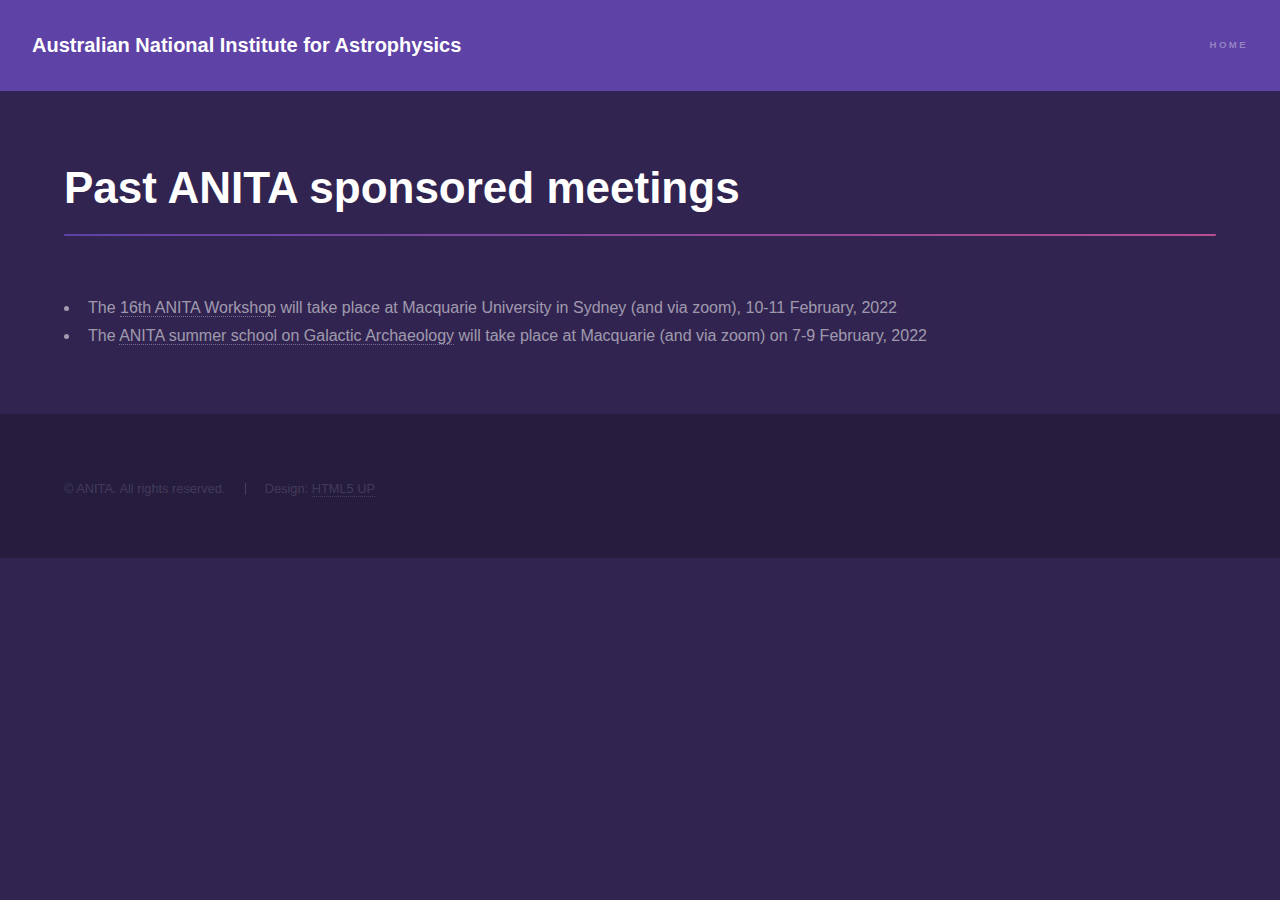
<file: past.html>
<!DOCTYPE HTML>
<!--
	Hyperspace by HTML5 UP
	html5up.net | @ajlkn
	Free for personal and commercial use under the CCA 3.0 license (html5up.net/license)
-->
<html>
	<head>
		<title>ANITA | Past Meetings</title>
		<meta charset="utf-8" />
		<meta name="viewport" content="width=device-width, initial-scale=1, user-scalable=no" />
		<link rel="stylesheet" href="assets/css/main.css" />
		<noscript><link rel="stylesheet" href="assets/css/noscript.css" /></noscript>
	</head>
	<body class="is-preload">

		<!-- Header -->
			<header id="header">
				<a href="index.html" class="title">Australian National Institute for Astrophysics</a>
				<nav>
					<ul>
						<li><a href="index.html">Home</a></li>
<!-- 						<li><a href="generic.html" class="active">Generic</a></li>
						<li><a href="elements.html">Elements</a></li> -->
					</ul>
				</nav>
			</header>

		<!-- Wrapper -->
			<div id="wrapper">

				<!-- Main -->
					<section id="main" class="wrapper">
						<div class="inner">
							<h1 class="major">Past ANITA sponsored meetings</h1>
							<!-- <span class="image fit"><img src="images/pic04.jpg" alt="" /></span> -->
							<ul style="list-style-type:disc;">
								<li>The <a href="https://asa-anita.github.io/workshop2022/">16th ANITA Workshop</a> will take place at Macquarie University in Sydney (and via zoom), 10-11 February, 2022</li>
								<li>The <a href="https://asa-anita.github.io/workshop2022/">ANITA summer school on Galactic Archaeology</a> will take place at Macquarie (and via zoom) on 7-9 February, 2022</li>
							</ul>									
						</div>
					</section>

			</div>

		<!-- Footer -->
			<footer id="footer" class="wrapper alt">
				<div class="inner">
					<ul class="menu">
						<li>&copy; ANITA. All rights reserved.</li><li>Design: <a href="http://html5up.net">HTML5 UP</a></li>
					</ul>
				</div>
			</footer>

		<!-- Scripts -->
			<script src="assets/js/jquery.min.js"></script>
			<script src="assets/js/jquery.scrollex.min.js"></script>
			<script src="assets/js/jquery.scrolly.min.js"></script>
			<script src="assets/js/browser.min.js"></script>
			<script src="assets/js/breakpoints.min.js"></script>
			<script src="assets/js/util.js"></script>
			<script src="assets/js/main.js"></script>

	</body>
</html>
</file>
<file: assets/css/noscript.css>
/*
	Hyperspace by HTML5 UP
	html5up.net | @ajlkn
	Free for personal and commercial use under the CCA 3.0 license (html5up.net/license)
*/

/* Spotlights */

	.spotlights > section > .image:before {
		opacity: 0 !important;
	}

	.spotlights > section > .content > .inner {
		-moz-transform: none !important;
		-webkit-transform: none !important;
		-ms-transform: none !important;
		transform: none !important;
		opacity: 1 !important;
	}

/* Wrapper */

	.wrapper > .inner {
		opacity: 1 !important;
		-moz-transform: none !important;
		-webkit-transform: none !important;
		-ms-transform: none !important;
		transform: none !important;
	}

/* Sidebar */

	#sidebar > .inner {
		opacity: 1 !important;
	}

	#sidebar nav > ul > li {
		-moz-transform: none !important;
		-webkit-transform: none !important;
		-ms-transform: none !important;
		transform: none !important;
		opacity: 1 !important;
	}
</file>
<file: assets/css/main.css>
@import url(fontawesome-all.min.css);

/*
	Hyperspace by HTML5 UP
	html5up.net | @ajlkn
	Free for personal and commercial use under the CCA 3.0 license (html5up.net/license)
*/

html, body, div, span, applet, object,
iframe, h1, h2, h3, h4, h5, h6, p, blockquote,
pre, a, abbr, acronym, address, big, cite,
code, del, dfn, em, img, ins, kbd, q, s, samp,
small, strike, strong, sub, sup, tt, var, b,
u, i, center, dl, dt, dd, ol, ul, li, fieldset,
form, label, legend, table, caption, tbody,
tfoot, thead, tr, th, td, article, aside,
canvas, details, embed, figure, figcaption,
footer, header, hgroup, menu, nav, output, ruby,
section, summary, time, mark, audio, video {
	margin: 0;
	padding: 0;
	border: 0;
	font-size: 100%;
	font: inherit;
	vertical-align: baseline;}

article, aside, details, figcaption, figure,
footer, header, hgroup, menu, nav, section {
	display: block;}

body {
	line-height: 1;
}

ol, ul {
	list-style: none;
}

blockquote, q {
	quotes: none;
}

	blockquote:before, blockquote:after, q:before, q:after {
		content: '';
		content: none;
	}

table {
	border-collapse: collapse;
	border-spacing: 0;
}

body {
	-webkit-text-size-adjust: none;
}

mark {
	background-color: transparent;
	color: inherit;
}

input::-moz-focus-inner {
	border: 0;
	padding: 0;
}

input, select, textarea {
	-moz-appearance: none;
	-webkit-appearance: none;
	-ms-appearance: none;
	appearance: none;
}

/* Basic */

	@-ms-viewport {
		width: device-width;
	}

	body {
		-ms-overflow-style: scrollbar;
	}

	@media screen and (max-width: 480px) {

		html, body {
			min-width: 320px;
		}

	}

	html {
		box-sizing: border-box;
	}

	*, *:before, *:after {
		box-sizing: inherit;
	}

	body {
		background: #312450;
	}

		body.is-preload *, body.is-preload *:before, body.is-preload *:after {
			-moz-animation: none !important;
			-webkit-animation: none !important;
			-ms-animation: none !important;
			animation: none !important;
			-moz-transition: none !important;
			-webkit-transition: none !important;
			-ms-transition: none !important;
			transition: none !important;
		}

/* Type */

	body, input, select, textarea {
		color: rgba(255, 255, 255, 0.55);
		font-family: Arial, Helvetica, sans-serif;
		font-size: 16.5pt;
		font-weight: normal;
		line-height: 1.75;
	}

		@media screen and (max-width: 1680px) {

			body, input, select, textarea {
				font-size: 13pt;
			}

		}

		@media screen and (max-width: 1280px) {

			body, input, select, textarea {
				font-size: 12pt;
			}

		}

		@media screen and (max-width: 360px) {

			body, input, select, textarea {
				font-size: 11pt;
			}

		}

	a {
		-moz-transition: color 0.2s ease, border-bottom-color 0.2s ease;
		-webkit-transition: color 0.2s ease, border-bottom-color 0.2s ease;
		-ms-transition: color 0.2s ease, border-bottom-color 0.2s ease;
		transition: color 0.2s ease, border-bottom-color 0.2s ease;
		border-bottom: dotted 1px rgba(255, 255, 255, 0.35);
		color: inherit;
		text-decoration: none;
	}

		a:hover {
			border-bottom-color: transparent;
			color: #ffffff;
		}

	strong, b {
		color: #ffffff;
		font-weight: bold;
	}

	em, i {
		font-style: italic;
	}

	p {
		margin: 0 0 2em 0;
	}

	h1, h2, h3, h4, h5, h6 {
		color: #ffffff;
		font-weight: bold;
		line-height: 1.5;
		margin: 0 0 0.5em 0;
	}

		h1 a, h2 a, h3 a, h4 a, h5 a, h6 a {
			color: inherit;
			text-decoration: none;
		}

	h1 {
		font-size: 2.75em;
	}

		h1.major {
			margin: 0 0 1.3em 0;
			position: relative;
			padding-bottom: 0.35em;
		}

			h1.major:after {
				background-image: -moz-linear-gradient(to right, #5e42a6, #b74e91);
				background-image: -webkit-linear-gradient(to right, #5e42a6, #b74e91);
				background-image: -ms-linear-gradient(to right, #5e42a6, #b74e91);
				background-image: linear-gradient(to right, #5e42a6, #b74e91);
				-moz-transition: max-width 0.2s ease;
				-webkit-transition: max-width 0.2s ease;
				-ms-transition: max-width 0.2s ease;
				transition: max-width 0.2s ease;
				border-radius: 0.2em;
				bottom: 0;
				content: '';
				height: 0.05em;
				position: absolute;
				right: 0;
				width: 100%;
			}

	h2 {
		font-size: 1.75em;
	}

	h3 {
		font-size: 1.1em;
	}

	h4 {
		font-size: 1em;
	}

	h5 {
		font-size: 0.8em;
	}

	h6 {
		font-size: 0.6em;
	}

	@media screen and (max-width: 736px) {

		h1 {
			font-size: 2em;
		}

		h2 {
			font-size: 1.25em;
		}

		h3 {
			font-size: 1em;
		}

		h4 {
			font-size: 0.8em;
		}

		h5 {
			font-size: 0.6em;
		}

		h6 {
			font-size: 0.6em;
		}

	}

	sub {
		font-size: 0.8em;
		position: relative;
		top: 0.5em;
	}

	sup {
		font-size: 0.8em;
		position: relative;
		top: -0.5em;
	}

	blockquote {
		border-left: solid 4px rgba(255, 255, 255, 0.15);
		font-style: italic;
		margin: 0 0 2em 0;
		padding: 0.5em 0 0.5em 2em;
	}

	code {
		background: rgba(255, 255, 255, 0.05);
		border-radius: 0.25em;
		border: solid 1px rgba(255, 255, 255, 0.15);
		font-family: "Courier New", monospace;
		font-size: 0.9em;
		margin: 0 0.25em;
		padding: 0.25em 0.65em;
	}

	pre {
		-webkit-overflow-scrolling: touch;
		font-family: "Courier New", monospace;
		font-size: 0.9em;
		margin: 0 0 2em 0;
	}

		pre code {
			display: block;
			line-height: 1.75em;
			padding: 1em 1.5em;
			overflow-x: auto;
		}

	hr {
		border: 0;
		border-bottom: solid 1px rgba(255, 255, 255, 0.15);
		margin: 2em 0;
	}

		hr.major {
			margin: 3em 0;
		}

	.align-left {
		text-align: left;
	}

	.align-center {
		text-align: center;
	}

	.align-right {
		text-align: right;
	}

/* Row */

	.row {
		display: flex;
		flex-wrap: wrap;
		box-sizing: border-box;
		align-items: stretch;
	}

		.row > * {
			box-sizing: border-box;
		}

		.row.gtr-uniform > * > :last-child {
			margin-bottom: 0;
		}

		.row.aln-left {
			justify-content: flex-start;
		}

		.row.aln-center {
			justify-content: center;
		}

		.row.aln-right {
			justify-content: flex-end;
		}

		.row.aln-top {
			align-items: flex-start;
		}

		.row.aln-middle {
			align-items: center;
		}

		.row.aln-bottom {
			align-items: flex-end;
		}

		.row > .imp {
			order: -1;
		}

		.row > .col-1 {
			width: 8.33333%;
		}

		.row > .off-1 {
			margin-left: 8.33333%;
		}

		.row > .col-2 {
			width: 16.66667%;
		}

		.row > .off-2 {
			margin-left: 16.66667%;
		}

		.row > .col-3 {
			width: 25%;
		}

		.row > .off-3 {
			margin-left: 25%;
		}

		.row > .col-4 {
			width: 33.33333%;
		}

		.row > .off-4 {
			margin-left: 33.33333%;
		}

		.row > .col-5 {
			width: 41.66667%;
		}

		.row > .off-5 {
			margin-left: 41.66667%;
		}

		.row > .col-6 {
			width: 50%;
		}

		.row > .off-6 {
			margin-left: 50%;
		}

		.row > .col-7 {
			width: 58.33333%;
		}

		.row > .off-7 {
			margin-left: 58.33333%;
		}

		.row > .col-8 {
			width: 66.66667%;
		}

		.row > .off-8 {
			margin-left: 66.66667%;
		}

		.row > .col-9 {
			width: 75%;
		}

		.row > .off-9 {
			margin-left: 75%;
		}

		.row > .col-10 {
			width: 83.33333%;
		}

		.row > .off-10 {
			margin-left: 83.33333%;
		}

		.row > .col-11 {
			width: 91.66667%;
		}

		.row > .off-11 {
			margin-left: 91.66667%;
		}

		.row > .col-12 {
			width: 100%;
		}

		.row > .off-12 {
			margin-left: 100%;
		}

		.row.gtr-0 {
			margin-top: 0;
			margin-left: 0em;
		}

			.row.gtr-0 > * {
				padding: 0 0 0 0em;
			}

			.row.gtr-0.gtr-uniform {
				margin-top: 0em;
			}

				.row.gtr-0.gtr-uniform > * {
					padding-top: 0em;
				}

		.row.gtr-25 {
			margin-top: 0;
			margin-left: -0.375em;
		}

			.row.gtr-25 > * {
				padding: 0 0 0 0.375em;
			}

			.row.gtr-25.gtr-uniform {
				margin-top: -0.375em;
			}

				.row.gtr-25.gtr-uniform > * {
					padding-top: 0.375em;
				}

		.row.gtr-50 {
			margin-top: 0;
			margin-left: -0.75em;
		}

			.row.gtr-50 > * {
				padding: 0 0 0 0.75em;
			}

			.row.gtr-50.gtr-uniform {
				margin-top: -0.75em;
			}

				.row.gtr-50.gtr-uniform > * {
					padding-top: 0.75em;
				}

		.row {
			margin-top: 0;
			margin-left: -1.5em;
		}

			.row > * {
				padding: 0 0 0 1.5em;
			}

			.row.gtr-uniform {
				margin-top: -1.5em;
			}

				.row.gtr-uniform > * {
					padding-top: 1.5em;
				}

		.row.gtr-150 {
			margin-top: 0;
			margin-left: -2.25em;
		}

			.row.gtr-150 > * {
				padding: 0 0 0 2.25em;
			}

			.row.gtr-150.gtr-uniform {
				margin-top: -2.25em;
			}

				.row.gtr-150.gtr-uniform > * {
					padding-top: 2.25em;
				}

		.row.gtr-200 {
			margin-top: 0;
			margin-left: -3em;
		}

			.row.gtr-200 > * {
				padding: 0 0 0 3em;
			}

			.row.gtr-200.gtr-uniform {
				margin-top: -3em;
			}

				.row.gtr-200.gtr-uniform > * {
					padding-top: 3em;
				}

		@media screen and (max-width: 1680px) {

			.row {
				display: flex;
				flex-wrap: wrap;
				box-sizing: border-box;
				align-items: stretch;
			}

				.row > * {
					box-sizing: border-box;
				}

				.row.gtr-uniform > * > :last-child {
					margin-bottom: 0;
				}

				.row.aln-left {
					justify-content: flex-start;
				}

				.row.aln-center {
					justify-content: center;
				}

				.row.aln-right {
					justify-content: flex-end;
				}

				.row.aln-top {
					align-items: flex-start;
				}

				.row.aln-middle {
					align-items: center;
				}

				.row.aln-bottom {
					align-items: flex-end;
				}

				.row > .imp-xlarge {
					order: -1;
				}

				.row > .col-1-xlarge {
					width: 8.33333%;
				}

				.row > .off-1-xlarge {
					margin-left: 8.33333%;
				}

				.row > .col-2-xlarge {
					width: 16.66667%;
				}

				.row > .off-2-xlarge {
					margin-left: 16.66667%;
				}

				.row > .col-3-xlarge {
					width: 25%;
				}

				.row > .off-3-xlarge {
					margin-left: 25%;
				}

				.row > .col-4-xlarge {
					width: 33.33333%;
				}

				.row > .off-4-xlarge {
					margin-left: 33.33333%;
				}

				.row > .col-5-xlarge {
					width: 41.66667%;
				}

				.row > .off-5-xlarge {
					margin-left: 41.66667%;
				}

				.row > .col-6-xlarge {
					width: 50%;
				}

				.row > .off-6-xlarge {
					margin-left: 50%;
				}

				.row > .col-7-xlarge {
					width: 58.33333%;
				}

				.row > .off-7-xlarge {
					margin-left: 58.33333%;
				}

				.row > .col-8-xlarge {
					width: 66.66667%;
				}

				.row > .off-8-xlarge {
					margin-left: 66.66667%;
				}

				.row > .col-9-xlarge {
					width: 75%;
				}

				.row > .off-9-xlarge {
					margin-left: 75%;
				}

				.row > .col-10-xlarge {
					width: 83.33333%;
				}

				.row > .off-10-xlarge {
					margin-left: 83.33333%;
				}

				.row > .col-11-xlarge {
					width: 91.66667%;
				}

				.row > .off-11-xlarge {
					margin-left: 91.66667%;
				}

				.row > .col-12-xlarge {
					width: 100%;
				}

				.row > .off-12-xlarge {
					margin-left: 100%;
				}

				.row.gtr-0 {
					margin-top: 0;
					margin-left: 0em;
				}

					.row.gtr-0 > * {
						padding: 0 0 0 0em;
					}

					.row.gtr-0.gtr-uniform {
						margin-top: 0em;
					}

						.row.gtr-0.gtr-uniform > * {
							padding-top: 0em;
						}

				.row.gtr-25 {
					margin-top: 0;
					margin-left: -0.375em;
				}

					.row.gtr-25 > * {
						padding: 0 0 0 0.375em;
					}

					.row.gtr-25.gtr-uniform {
						margin-top: -0.375em;
					}

						.row.gtr-25.gtr-uniform > * {
							padding-top: 0.375em;
						}

				.row.gtr-50 {
					margin-top: 0;
					margin-left: -0.75em;
				}

					.row.gtr-50 > * {
						padding: 0 0 0 0.75em;
					}

					.row.gtr-50.gtr-uniform {
						margin-top: -0.75em;
					}

						.row.gtr-50.gtr-uniform > * {
							padding-top: 0.75em;
						}

				.row {
					margin-top: 0;
					margin-left: -1.5em;
				}

					.row > * {
						padding: 0 0 0 1.5em;
					}

					.row.gtr-uniform {
						margin-top: -1.5em;
					}

						.row.gtr-uniform > * {
							padding-top: 1.5em;
						}

				.row.gtr-150 {
					margin-top: 0;
					margin-left: -2.25em;
				}

					.row.gtr-150 > * {
						padding: 0 0 0 2.25em;
					}

					.row.gtr-150.gtr-uniform {
						margin-top: -2.25em;
					}

						.row.gtr-150.gtr-uniform > * {
							padding-top: 2.25em;
						}

				.row.gtr-200 {
					margin-top: 0;
					margin-left: -3em;
				}

					.row.gtr-200 > * {
						padding: 0 0 0 3em;
					}

					.row.gtr-200.gtr-uniform {
						margin-top: -3em;
					}

						.row.gtr-200.gtr-uniform > * {
							padding-top: 3em;
						}

		}

		@media screen and (max-width: 1280px) {

			.row {
				display: flex;
				flex-wrap: wrap;
				box-sizing: border-box;
				align-items: stretch;
			}

				.row > * {
					box-sizing: border-box;
				}

				.row.gtr-uniform > * > :last-child {
					margin-bottom: 0;
				}

				.row.aln-left {
					justify-content: flex-start;
				}

				.row.aln-center {
					justify-content: center;
				}

				.row.aln-right {
					justify-content: flex-end;
				}

				.row.aln-top {
					align-items: flex-start;
				}

				.row.aln-middle {
					align-items: center;
				}

				.row.aln-bottom {
					align-items: flex-end;
				}

				.row > .imp-large {
					order: -1;
				}

				.row > .col-1-large {
					width: 8.33333%;
				}

				.row > .off-1-large {
					margin-left: 8.33333%;
				}

				.row > .col-2-large {
					width: 16.66667%;
				}

				.row > .off-2-large {
					margin-left: 16.66667%;
				}

				.row > .col-3-large {
					width: 25%;
				}

				.row > .off-3-large {
					margin-left: 25%;
				}

				.row > .col-4-large {
					width: 33.33333%;
				}

				.row > .off-4-large {
					margin-left: 33.33333%;
				}

				.row > .col-5-large {
					width: 41.66667%;
				}

				.row > .off-5-large {
					margin-left: 41.66667%;
				}

				.row > .col-6-large {
					width: 50%;
				}

				.row > .off-6-large {
					margin-left: 50%;
				}

				.row > .col-7-large {
					width: 58.33333%;
				}

				.row > .off-7-large {
					margin-left: 58.33333%;
				}

				.row > .col-8-large {
					width: 66.66667%;
				}

				.row > .off-8-large {
					margin-left: 66.66667%;
				}

				.row > .col-9-large {
					width: 75%;
				}

				.row > .off-9-large {
					margin-left: 75%;
				}

				.row > .col-10-large {
					width: 83.33333%;
				}

				.row > .off-10-large {
					margin-left: 83.33333%;
				}

				.row > .col-11-large {
					width: 91.66667%;
				}

				.row > .off-11-large {
					margin-left: 91.66667%;
				}

				.row > .col-12-large {
					width: 100%;
				}

				.row > .off-12-large {
					margin-left: 100%;
				}

				.row.gtr-0 {
					margin-top: 0;
					margin-left: 0em;
				}

					.row.gtr-0 > * {
						padding: 0 0 0 0em;
					}

					.row.gtr-0.gtr-uniform {
						margin-top: 0em;
					}

						.row.gtr-0.gtr-uniform > * {
							padding-top: 0em;
						}

				.row.gtr-25 {
					margin-top: 0;
					margin-left: -0.375em;
				}

					.row.gtr-25 > * {
						padding: 0 0 0 0.375em;
					}

					.row.gtr-25.gtr-uniform {
						margin-top: -0.375em;
					}

						.row.gtr-25.gtr-uniform > * {
							padding-top: 0.375em;
						}

				.row.gtr-50 {
					margin-top: 0;
					margin-left: -0.75em;
				}

					.row.gtr-50 > * {
						padding: 0 0 0 0.75em;
					}

					.row.gtr-50.gtr-uniform {
						margin-top: -0.75em;
					}

						.row.gtr-50.gtr-uniform > * {
							padding-top: 0.75em;
						}

				.row {
					margin-top: 0;
					margin-left: -1.5em;
				}

					.row > * {
						padding: 0 0 0 1.5em;
					}

					.row.gtr-uniform {
						margin-top: -1.5em;
					}

						.row.gtr-uniform > * {
							padding-top: 1.5em;
						}

				.row.gtr-150 {
					margin-top: 0;
					margin-left: -2.25em;
				}

					.row.gtr-150 > * {
						padding: 0 0 0 2.25em;
					}

					.row.gtr-150.gtr-uniform {
						margin-top: -2.25em;
					}

						.row.gtr-150.gtr-uniform > * {
							padding-top: 2.25em;
						}

				.row.gtr-200 {
					margin-top: 0;
					margin-left: -3em;
				}

					.row.gtr-200 > * {
						padding: 0 0 0 3em;
					}

					.row.gtr-200.gtr-uniform {
						margin-top: -3em;
					}

						.row.gtr-200.gtr-uniform > * {
							padding-top: 3em;
						}

		}

		@media screen and (max-width: 980px) {

			.row {
				display: flex;
				flex-wrap: wrap;
				box-sizing: border-box;
				align-items: stretch;
			}

				.row > * {
					box-sizing: border-box;
				}

				.row.gtr-uniform > * > :last-child {
					margin-bottom: 0;
				}

				.row.aln-left {
					justify-content: flex-start;
				}

				.row.aln-center {
					justify-content: center;
				}

				.row.aln-right {
					justify-content: flex-end;
				}

				.row.aln-top {
					align-items: flex-start;
				}

				.row.aln-middle {
					align-items: center;
				}

				.row.aln-bottom {
					align-items: flex-end;
				}

				.row > .imp-medium {
					order: -1;
				}

				.row > .col-1-medium {
					width: 8.33333%;
				}

				.row > .off-1-medium {
					margin-left: 8.33333%;
				}

				.row > .col-2-medium {
					width: 16.66667%;
				}

				.row > .off-2-medium {
					margin-left: 16.66667%;
				}

				.row > .col-3-medium {
					width: 25%;
				}

				.row > .off-3-medium {
					margin-left: 25%;
				}

				.row > .col-4-medium {
					width: 33.33333%;
				}

				.row > .off-4-medium {
					margin-left: 33.33333%;
				}

				.row > .col-5-medium {
					width: 41.66667%;
				}

				.row > .off-5-medium {
					margin-left: 41.66667%;
				}

				.row > .col-6-medium {
					width: 50%;
				}

				.row > .off-6-medium {
					margin-left: 50%;
				}

				.row > .col-7-medium {
					width: 58.33333%;
				}

				.row > .off-7-medium {
					margin-left: 58.33333%;
				}

				.row > .col-8-medium {
					width: 66.66667%;
				}

				.row > .off-8-medium {
					margin-left: 66.66667%;
				}

				.row > .col-9-medium {
					width: 75%;
				}

				.row > .off-9-medium {
					margin-left: 75%;
				}

				.row > .col-10-medium {
					width: 83.33333%;
				}

				.row > .off-10-medium {
					margin-left: 83.33333%;
				}

				.row > .col-11-medium {
					width: 91.66667%;
				}

				.row > .off-11-medium {
					margin-left: 91.66667%;
				}

				.row > .col-12-medium {
					width: 100%;
				}

				.row > .off-12-medium {
					margin-left: 100%;
				}

				.row.gtr-0 {
					margin-top: 0;
					margin-left: 0em;
				}

					.row.gtr-0 > * {
						padding: 0 0 0 0em;
					}

					.row.gtr-0.gtr-uniform {
						margin-top: 0em;
					}

						.row.gtr-0.gtr-uniform > * {
							padding-top: 0em;
						}

				.row.gtr-25 {
					margin-top: 0;
					margin-left: -0.375em;
				}

					.row.gtr-25 > * {
						padding: 0 0 0 0.375em;
					}

					.row.gtr-25.gtr-uniform {
						margin-top: -0.375em;
					}

						.row.gtr-25.gtr-uniform > * {
							padding-top: 0.375em;
						}

				.row.gtr-50 {
					margin-top: 0;
					margin-left: -0.75em;
				}

					.row.gtr-50 > * {
						padding: 0 0 0 0.75em;
					}

					.row.gtr-50.gtr-uniform {
						margin-top: -0.75em;
					}

						.row.gtr-50.gtr-uniform > * {
							padding-top: 0.75em;
						}

				.row {
					margin-top: 0;
					margin-left: -1.5em;
				}

					.row > * {
						padding: 0 0 0 1.5em;
					}

					.row.gtr-uniform {
						margin-top: -1.5em;
					}

						.row.gtr-uniform > * {
							padding-top: 1.5em;
						}

				.row.gtr-150 {
					margin-top: 0;
					margin-left: -2.25em;
				}

					.row.gtr-150 > * {
						padding: 0 0 0 2.25em;
					}

					.row.gtr-150.gtr-uniform {
						margin-top: -2.25em;
					}

						.row.gtr-150.gtr-uniform > * {
							padding-top: 2.25em;
						}

				.row.gtr-200 {
					margin-top: 0;
					margin-left: -3em;
				}

					.row.gtr-200 > * {
						padding: 0 0 0 3em;
					}

					.row.gtr-200.gtr-uniform {
						margin-top: -3em;
					}

						.row.gtr-200.gtr-uniform > * {
							padding-top: 3em;
						}

		}

		@media screen and (max-width: 736px) {

			.row {
				display: flex;
				flex-wrap: wrap;
				box-sizing: border-box;
				align-items: stretch;
			}

				.row > * {
					box-sizing: border-box;
				}

				.row.gtr-uniform > * > :last-child {
					margin-bottom: 0;
				}

				.row.aln-left {
					justify-content: flex-start;
				}

				.row.aln-center {
					justify-content: center;
				}

				.row.aln-right {
					justify-content: flex-end;
				}

				.row.aln-top {
					align-items: flex-start;
				}

				.row.aln-middle {
					align-items: center;
				}

				.row.aln-bottom {
					align-items: flex-end;
				}

				.row > .imp-small {
					order: -1;
				}

				.row > .col-1-small {
					width: 8.33333%;
				}

				.row > .off-1-small {
					margin-left: 8.33333%;
				}

				.row > .col-2-small {
					width: 16.66667%;
				}

				.row > .off-2-small {
					margin-left: 16.66667%;
				}

				.row > .col-3-small {
					width: 25%;
				}

				.row > .off-3-small {
					margin-left: 25%;
				}

				.row > .col-4-small {
					width: 33.33333%;
				}

				.row > .off-4-small {
					margin-left: 33.33333%;
				}

				.row > .col-5-small {
					width: 41.66667%;
				}

				.row > .off-5-small {
					margin-left: 41.66667%;
				}

				.row > .col-6-small {
					width: 50%;
				}

				.row > .off-6-small {
					margin-left: 50%;
				}

				.row > .col-7-small {
					width: 58.33333%;
				}

				.row > .off-7-small {
					margin-left: 58.33333%;
				}

				.row > .col-8-small {
					width: 66.66667%;
				}

				.row > .off-8-small {
					margin-left: 66.66667%;
				}

				.row > .col-9-small {
					width: 75%;
				}

				.row > .off-9-small {
					margin-left: 75%;
				}

				.row > .col-10-small {
					width: 83.33333%;
				}

				.row > .off-10-small {
					margin-left: 83.33333%;
				}

				.row > .col-11-small {
					width: 91.66667%;
				}

				.row > .off-11-small {
					margin-left: 91.66667%;
				}

				.row > .col-12-small {
					width: 100%;
				}

				.row > .off-12-small {
					margin-left: 100%;
				}

				.row.gtr-0 {
					margin-top: 0;
					margin-left: 0em;
				}

					.row.gtr-0 > * {
						padding: 0 0 0 0em;
					}

					.row.gtr-0.gtr-uniform {
						margin-top: 0em;
					}

						.row.gtr-0.gtr-uniform > * {
							padding-top: 0em;
						}

				.row.gtr-25 {
					margin-top: 0;
					margin-left: -0.375em;
				}

					.row.gtr-25 > * {
						padding: 0 0 0 0.375em;
					}

					.row.gtr-25.gtr-uniform {
						margin-top: -0.375em;
					}

						.row.gtr-25.gtr-uniform > * {
							padding-top: 0.375em;
						}

				.row.gtr-50 {
					margin-top: 0;
					margin-left: -0.75em;
				}

					.row.gtr-50 > * {
						padding: 0 0 0 0.75em;
					}

					.row.gtr-50.gtr-uniform {
						margin-top: -0.75em;
					}

						.row.gtr-50.gtr-uniform > * {
							padding-top: 0.75em;
						}

				.row {
					margin-top: 0;
					margin-left: -1.5em;
				}

					.row > * {
						padding: 0 0 0 1.5em;
					}

					.row.gtr-uniform {
						margin-top: -1.5em;
					}

						.row.gtr-uniform > * {
							padding-top: 1.5em;
						}

				.row.gtr-150 {
					margin-top: 0;
					margin-left: -2.25em;
				}

					.row.gtr-150 > * {
						padding: 0 0 0 2.25em;
					}

					.row.gtr-150.gtr-uniform {
						margin-top: -2.25em;
					}

						.row.gtr-150.gtr-uniform > * {
							padding-top: 2.25em;
						}

				.row.gtr-200 {
					margin-top: 0;
					margin-left: -3em;
				}

					.row.gtr-200 > * {
						padding: 0 0 0 3em;
					}

					.row.gtr-200.gtr-uniform {
						margin-top: -3em;
					}

						.row.gtr-200.gtr-uniform > * {
							padding-top: 3em;
						}

		}

		@media screen and (max-width: 480px) {

			.row {
				display: flex;
				flex-wrap: wrap;
				box-sizing: border-box;
				align-items: stretch;
			}

				.row > * {
					box-sizing: border-box;
				}

				.row.gtr-uniform > * > :last-child {
					margin-bottom: 0;
				}

				.row.aln-left {
					justify-content: flex-start;
				}

				.row.aln-center {
					justify-content: center;
				}

				.row.aln-right {
					justify-content: flex-end;
				}

				.row.aln-top {
					align-items: flex-start;
				}

				.row.aln-middle {
					align-items: center;
				}

				.row.aln-bottom {
					align-items: flex-end;
				}

				.row > .imp-xsmall {
					order: -1;
				}

				.row > .col-1-xsmall {
					width: 8.33333%;
				}

				.row > .off-1-xsmall {
					margin-left: 8.33333%;
				}

				.row > .col-2-xsmall {
					width: 16.66667%;
				}

				.row > .off-2-xsmall {
					margin-left: 16.66667%;
				}

				.row > .col-3-xsmall {
					width: 25%;
				}

				.row > .off-3-xsmall {
					margin-left: 25%;
				}

				.row > .col-4-xsmall {
					width: 33.33333%;
				}

				.row > .off-4-xsmall {
					margin-left: 33.33333%;
				}

				.row > .col-5-xsmall {
					width: 41.66667%;
				}

				.row > .off-5-xsmall {
					margin-left: 41.66667%;
				}

				.row > .col-6-xsmall {
					width: 50%;
				}

				.row > .off-6-xsmall {
					margin-left: 50%;
				}

				.row > .col-7-xsmall {
					width: 58.33333%;
				}

				.row > .off-7-xsmall {
					margin-left: 58.33333%;
				}

				.row > .col-8-xsmall {
					width: 66.66667%;
				}

				.row > .off-8-xsmall {
					margin-left: 66.66667%;
				}

				.row > .col-9-xsmall {
					width: 75%;
				}

				.row > .off-9-xsmall {
					margin-left: 75%;
				}

				.row > .col-10-xsmall {
					width: 83.33333%;
				}

				.row > .off-10-xsmall {
					margin-left: 83.33333%;
				}

				.row > .col-11-xsmall {
					width: 91.66667%;
				}

				.row > .off-11-xsmall {
					margin-left: 91.66667%;
				}

				.row > .col-12-xsmall {
					width: 100%;
				}

				.row > .off-12-xsmall {
					margin-left: 100%;
				}

				.row.gtr-0 {
					margin-top: 0;
					margin-left: 0em;
				}

					.row.gtr-0 > * {
						padding: 0 0 0 0em;
					}

					.row.gtr-0.gtr-uniform {
						margin-top: 0em;
					}

						.row.gtr-0.gtr-uniform > * {
							padding-top: 0em;
						}

				.row.gtr-25 {
					margin-top: 0;
					margin-left: -0.375em;
				}

					.row.gtr-25 > * {
						padding: 0 0 0 0.375em;
					}

					.row.gtr-25.gtr-uniform {
						margin-top: -0.375em;
					}

						.row.gtr-25.gtr-uniform > * {
							padding-top: 0.375em;
						}

				.row.gtr-50 {
					margin-top: 0;
					margin-left: -0.75em;
				}

					.row.gtr-50 > * {
						padding: 0 0 0 0.75em;
					}

					.row.gtr-50.gtr-uniform {
						margin-top: -0.75em;
					}

						.row.gtr-50.gtr-uniform > * {
							padding-top: 0.75em;
						}

				.row {
					margin-top: 0;
					margin-left: -1.5em;
				}

					.row > * {
						padding: 0 0 0 1.5em;
					}

					.row.gtr-uniform {
						margin-top: -1.5em;
					}

						.row.gtr-uniform > * {
							padding-top: 1.5em;
						}

				.row.gtr-150 {
					margin-top: 0;
					margin-left: -2.25em;
				}

					.row.gtr-150 > * {
						padding: 0 0 0 2.25em;
					}

					.row.gtr-150.gtr-uniform {
						margin-top: -2.25em;
					}

						.row.gtr-150.gtr-uniform > * {
							padding-top: 2.25em;
						}

				.row.gtr-200 {
					margin-top: 0;
					margin-left: -3em;
				}

					.row.gtr-200 > * {
						padding: 0 0 0 3em;
					}

					.row.gtr-200.gtr-uniform {
						margin-top: -3em;
					}

						.row.gtr-200.gtr-uniform > * {
							padding-top: 3em;
						}

		}

/* Box */

	.box {
		border-radius: 0.25em;
		border: solid 1px rgba(255, 255, 255, 0.15);
		margin-bottom: 2em;
		padding: 1.5em;
	}

		.box > :last-child,
		.box > :last-child > :last-child,
		.box > :last-child > :last-child > :last-child {
			margin-bottom: 0;
		}

		.box.alt {
			border: 0;
			border-radius: 0;
			padding: 0;
		}

/* Button */

	input[type="submit"],
	input[type="reset"],
	input[type="button"],
	button,
	.button {
		-moz-appearance: none;
		-webkit-appearance: none;
		-ms-appearance: none;
		appearance: none;
		-moz-transition: border-color 0.2s ease;
		-webkit-transition: border-color 0.2s ease;
		-ms-transition: border-color 0.2s ease;
		transition: border-color 0.2s ease;
		background-color: transparent;
		border: solid 1px !important;
		border-color: rgba(255, 255, 255, 0.15) !important;
		border-radius: 3em;
		color: #ffffff !important;
		cursor: pointer;
		display: inline-block;
		font-size: 0.6em;
		font-weight: bold;
		height: calc(4.75em + 2px);
		letter-spacing: 0.25em;
		line-height: 4.75em;
		outline: 0;
		padding: 0 3.75em;
		position: relative;
		text-align: center;
		text-decoration: none;
		text-transform: uppercase;
		white-space: nowrap;
	}

		input[type="submit"]:after,
		input[type="reset"]:after,
		input[type="button"]:after,
		button:after,
		.button:after {
			-moz-transform: scale(0.25);
			-webkit-transform: scale(0.25);
			-ms-transform: scale(0.25);
			transform: scale(0.25);
			pointer-events: none;
			-moz-transition: opacity 0.2s ease, -moz-transform 0.2s ease;
			-webkit-transition: opacity 0.2s ease, -webkit-transform 0.2s ease;
			-ms-transition: opacity 0.2s ease, -ms-transform 0.2s ease;
			transition: opacity 0.2s ease, transform 0.2s ease;
			background: #ffffff;
			border-radius: 3em;
			content: '';
			height: 100%;
			left: 0;
			opacity: 0;
			position: absolute;
			top: 0;
			width: 100%;
		}

		input[type="submit"].icon:before,
		input[type="reset"].icon:before,
		input[type="button"].icon:before,
		button.icon:before,
		.button.icon:before {
			margin-right: 0.75em;
		}

		input[type="submit"].fit,
		input[type="reset"].fit,
		input[type="button"].fit,
		button.fit,
		.button.fit {
			width: 100%;
		}

		input[type="submit"].small,
		input[type="reset"].small,
		input[type="button"].small,
		button.small,
		.button.small {
			font-size: 0.4em;
		}

		input[type="submit"].large,
		input[type="reset"].large,
		input[type="button"].large,
		button.large,
		.button.large {
			font-size: 0.8em;
		}

		input[type="submit"].primary,
		input[type="reset"].primary,
		input[type="button"].primary,
		button.primary,
		.button.primary {
			background-color: #ffffff;
			color: #312450 !important;
		}

			input[type="submit"].primary:after,
			input[type="reset"].primary:after,
			input[type="button"].primary:after,
			button.primary:after,
			.button.primary:after {
				display: none;
			}

		input[type="submit"].disabled, input[type="submit"]:disabled,
		input[type="reset"].disabled,
		input[type="reset"]:disabled,
		input[type="button"].disabled,
		input[type="button"]:disabled,
		button.disabled,
		button:disabled,
		.button.disabled,
		.button:disabled {
			cursor: default;
			opacity: 0.5;
			pointer-events: none;
		}

		input[type="submit"]:hover,
		input[type="reset"]:hover,
		input[type="button"]:hover,
		button:hover,
		.button:hover {
			border-color: rgba(255, 255, 255, 0.55) !important;
		}

			input[type="submit"]:hover:after,
			input[type="reset"]:hover:after,
			input[type="button"]:hover:after,
			button:hover:after,
			.button:hover:after {
				opacity: 0.05;
				-moz-transform: scale(1);
				-webkit-transform: scale(1);
				-ms-transform: scale(1);
				transform: scale(1);
			}

			input[type="submit"]:hover:active,
			input[type="reset"]:hover:active,
			input[type="button"]:hover:active,
			button:hover:active,
			.button:hover:active {
				border-color: #ffffff !important;
			}

				input[type="submit"]:hover:active:after,
				input[type="reset"]:hover:active:after,
				input[type="button"]:hover:active:after,
				button:hover:active:after,
				.button:hover:active:after {
					opacity: 0.1;
				}

/* Features */

	.features {
		display: -moz-flex;
		display: -webkit-flex;
		display: -ms-flex;
		display: flex;
		-moz-flex-wrap: wrap;
		-webkit-flex-wrap: wrap;
		-ms-flex-wrap: wrap;
		flex-wrap: wrap;
		border-radius: 0.25em;
		border: solid 1px rgba(255, 255, 255, 0.15);
		background: rgba(255, 255, 255, 0.05);
		margin: 0 0 2em 0;
	}

		.features section {
			padding: 3.5em 3em 1em 7em ;
			width: 50%;
			border-top: solid 1px rgba(255, 255, 255, 0.15);
			position: relative;
		}

			.features section:nth-child(-n + 2) {
				border-top-width: 0;
			}

			.features section:nth-child(2n) {
				border-left: solid 1px rgba(255, 255, 255, 0.15);
			}

			.features section .icon {
				-moz-transition: opacity 0.5s ease, -moz-transform 0.5s ease;
				-webkit-transition: opacity 0.5s ease, -webkit-transform 0.5s ease;
				-ms-transition: opacity 0.5s ease, -ms-transform 0.5s ease;
				transition: opacity 0.5s ease, transform 0.5s ease;
				-moz-transition-delay: 1s;
				-webkit-transition-delay: 1s;
				-ms-transition-delay: 1s;
				transition-delay: 1s;
				-moz-transform: scale(1);
				-webkit-transform: scale(1);
				-ms-transform: scale(1);
				transform: scale(1);
				position: absolute;
				left: 3em;
				top: 3em;
				opacity: 1;
			}

			.features section:nth-child(1) .icon {
				-moz-transition-delay: 0.15s;
				-webkit-transition-delay: 0.15s;
				-ms-transition-delay: 0.15s;
				transition-delay: 0.15s;
			}

			.features section:nth-child(2) .icon {
				-moz-transition-delay: 0.3s;
				-webkit-transition-delay: 0.3s;
				-ms-transition-delay: 0.3s;
				transition-delay: 0.3s;
			}

			.features section:nth-child(3) .icon {
				-moz-transition-delay: 0.45s;
				-webkit-transition-delay: 0.45s;
				-ms-transition-delay: 0.45s;
				transition-delay: 0.45s;
			}

			.features section:nth-child(4) .icon {
				-moz-transition-delay: 0.6s;
				-webkit-transition-delay: 0.6s;
				-ms-transition-delay: 0.6s;
				transition-delay: 0.6s;
			}

			.features section:nth-child(5) .icon {
				-moz-transition-delay: 0.75s;
				-webkit-transition-delay: 0.75s;
				-ms-transition-delay: 0.75s;
				transition-delay: 0.75s;
			}

			.features section:nth-child(6) .icon {
				-moz-transition-delay: 0.9s;
				-webkit-transition-delay: 0.9s;
				-ms-transition-delay: 0.9s;
				transition-delay: 0.9s;
			}

			.features section:nth-child(7) .icon {
				-moz-transition-delay: 1.05s;
				-webkit-transition-delay: 1.05s;
				-ms-transition-delay: 1.05s;
				transition-delay: 1.05s;
			}

			.features section:nth-child(8) .icon {
				-moz-transition-delay: 1.2s;
				-webkit-transition-delay: 1.2s;
				-ms-transition-delay: 1.2s;
				transition-delay: 1.2s;
			}

			.features section:nth-child(9) .icon {
				-moz-transition-delay: 1.35s;
				-webkit-transition-delay: 1.35s;
				-ms-transition-delay: 1.35s;
				transition-delay: 1.35s;
			}

			.features section:nth-child(10) .icon {
				-moz-transition-delay: 1.5s;
				-webkit-transition-delay: 1.5s;
				-ms-transition-delay: 1.5s;
				transition-delay: 1.5s;
			}

			.features section:nth-child(11) .icon {
				-moz-transition-delay: 1.65s;
				-webkit-transition-delay: 1.65s;
				-ms-transition-delay: 1.65s;
				transition-delay: 1.65s;
			}

			.features section:nth-child(12) .icon {
				-moz-transition-delay: 1.8s;
				-webkit-transition-delay: 1.8s;
				-ms-transition-delay: 1.8s;
				transition-delay: 1.8s;
			}

			.features section:nth-child(13) .icon {
				-moz-transition-delay: 1.95s;
				-webkit-transition-delay: 1.95s;
				-ms-transition-delay: 1.95s;
				transition-delay: 1.95s;
			}

			.features section:nth-child(14) .icon {
				-moz-transition-delay: 2.1s;
				-webkit-transition-delay: 2.1s;
				-ms-transition-delay: 2.1s;
				transition-delay: 2.1s;
			}

			.features section:nth-child(15) .icon {
				-moz-transition-delay: 2.25s;
				-webkit-transition-delay: 2.25s;
				-ms-transition-delay: 2.25s;
				transition-delay: 2.25s;
			}

			.features section:nth-child(16) .icon {
				-moz-transition-delay: 2.4s;
				-webkit-transition-delay: 2.4s;
				-ms-transition-delay: 2.4s;
				transition-delay: 2.4s;
			}

			.features section:nth-child(17) .icon {
				-moz-transition-delay: 2.55s;
				-webkit-transition-delay: 2.55s;
				-ms-transition-delay: 2.55s;
				transition-delay: 2.55s;
			}

			.features section:nth-child(18) .icon {
				-moz-transition-delay: 2.7s;
				-webkit-transition-delay: 2.7s;
				-ms-transition-delay: 2.7s;
				transition-delay: 2.7s;
			}

			.features section:nth-child(19) .icon {
				-moz-transition-delay: 2.85s;
				-webkit-transition-delay: 2.85s;
				-ms-transition-delay: 2.85s;
				transition-delay: 2.85s;
			}

			.features section:nth-child(20) .icon {
				-moz-transition-delay: 3s;
				-webkit-transition-delay: 3s;
				-ms-transition-delay: 3s;
				transition-delay: 3s;
			}

		.features.inactive section .icon {
			-moz-transform: scale(0.5);
			-webkit-transform: scale(0.5);
			-ms-transform: scale(0.5);
			transform: scale(0.5);
			opacity: 0;
		}

		@media screen and (max-width: 980px) {

			.features {
				display: block;
			}

				.features section {
					border-top-width: 1px !important;
					border-left-width: 0 !important;
					width: 100%;
				}

					.features section:first-child {
						border-top-width: 0 !important;
					}

		}

		@media screen and (max-width: 736px) {

			.features section {
				padding: 2.5em 1.5em 0.1em 5.5em ;
			}

				.features section .icon {
					left: 1.5em;
					top: 2em;
				}

		}

		@media screen and (max-width: 480px) {

			.features section {
				padding: 2em 1.5em 0.1em 1.5em ;
			}

				.features section .icon {
					left: 0;
					position: relative;
					top: 0;
				}

		}

/* Form */

	form {
		margin: 0 0 2em 0;
	}

		form > :last-child {
			margin-bottom: 0;
		}

		form > .fields {
			display: -moz-flex;
			display: -webkit-flex;
			display: -ms-flex;
			display: flex;
			-moz-flex-wrap: wrap;
			-webkit-flex-wrap: wrap;
			-ms-flex-wrap: wrap;
			flex-wrap: wrap;
			width: calc(100% + 3em);
			margin: -1.5em 0 2em -1.5em;
		}

			form > .fields > .field {
				-moz-flex-grow: 0;
				-webkit-flex-grow: 0;
				-ms-flex-grow: 0;
				flex-grow: 0;
				-moz-flex-shrink: 0;
				-webkit-flex-shrink: 0;
				-ms-flex-shrink: 0;
				flex-shrink: 0;
				padding: 1.5em 0 0 1.5em;
				width: calc(100% - 1.5em);
			}

				form > .fields > .field.half {
					width: calc(50% - 0.75em);
				}

				form > .fields > .field.third {
					width: calc(100%/3 - 0.5em);
				}

				form > .fields > .field.quarter {
					width: calc(25% - 0.375em);
				}

		@media screen and (max-width: 480px) {

			form > .fields {
				width: calc(100% + 3em);
				margin: -1.5em 0 2em -1.5em;
			}

				form > .fields > .field {
					padding: 1.5em 0 0 1.5em;
					width: calc(100% - 1.5em);
				}

					form > .fields > .field.half {
						width: calc(100% - 1.5em);
					}

					form > .fields > .field.third {
						width: calc(100% - 1.5em);
					}

					form > .fields > .field.quarter {
						width: calc(100% - 1.5em);
					}

		}

	label {
		color: #ffffff;
		font-weight: bold;
		line-height: 1.5;
		margin: 0 0 0.7em 0;
		display: block;
		font-size: 1.1em;
	}

	input[type="text"],
	input[type="password"],
	input[type="email"],
	input[type="tel"],
	select,
	textarea {
		-moz-appearance: none;
		-webkit-appearance: none;
		-ms-appearance: none;
		appearance: none;
		background: rgba(255, 255, 255, 0.05);
		border-radius: 0.25em;
		border: none;
		border: solid 1px rgba(255, 255, 255, 0.15);
		color: inherit;
		display: block;
		outline: 0;
		padding: 0 1em;
		text-decoration: none;
		width: 100%;
	}

		input[type="text"]:invalid,
		input[type="password"]:invalid,
		input[type="email"]:invalid,
		input[type="tel"]:invalid,
		select:invalid,
		textarea:invalid {
			box-shadow: none;
		}

		input[type="text"]:focus,
		input[type="password"]:focus,
		input[type="email"]:focus,
		input[type="tel"]:focus,
		select:focus,
		textarea:focus {
			border-color: #ffffff;
			box-shadow: 0 0 0 1px #ffffff;
		}

	select {
		background-image: url("data:image/svg+xml;charset=utf8,%3Csvg xmlns='http://www.w3.org/2000/svg' width='40' height='40' preserveAspectRatio='none' viewBox='0 0 40 40'%3E%3Cpath d='M9.4,12.3l10.4,10.4l10.4-10.4c0.2-0.2,0.5-0.4,0.9-0.4c0.3,0,0.6,0.1,0.9,0.4l3.3,3.3c0.2,0.2,0.4,0.5,0.4,0.9 c0,0.4-0.1,0.6-0.4,0.9L20.7,31.9c-0.2,0.2-0.5,0.4-0.9,0.4c-0.3,0-0.6-0.1-0.9-0.4L4.3,17.3c-0.2-0.2-0.4-0.5-0.4-0.9 c0-0.4,0.1-0.6,0.4-0.9l3.3-3.3c0.2-0.2,0.5-0.4,0.9-0.4S9.1,12.1,9.4,12.3z' fill='rgba(255, 255, 255, 0.15)' /%3E%3C/svg%3E");
		background-size: 1.25rem;
		background-repeat: no-repeat;
		background-position: calc(100% - 1rem) center;
		height: 2.75em;
		padding-right: 2.75em;
		text-overflow: ellipsis;
	}

		select option {
			color: #ffffff;
			background: #312450;
		}

		select:focus::-ms-value {
			background-color: transparent;
		}

		select::-ms-expand {
			display: none;
		}

	input[type="text"],
	input[type="password"],
	input[type="email"],
	select {
		height: 2.75em;
	}

	textarea {
		padding: 0.75em 1em;
	}

		body.is-ie textarea {
			min-height: 10em;
		}

	input[type="checkbox"],
	input[type="radio"] {
		-moz-appearance: none;
		-webkit-appearance: none;
		-ms-appearance: none;
		appearance: none;
		display: block;
		float: left;
		margin-right: -2em;
		opacity: 0;
		width: 1em;
		z-index: -1;
	}

		input[type="checkbox"] + label,
		input[type="radio"] + label {
			text-decoration: none;
			color: rgba(255, 255, 255, 0.55);
			cursor: pointer;
			display: inline-block;
			font-size: 1em;
			font-weight: normal;
			padding-left: 2.4em;
			padding-right: 0.75em;
			position: relative;
		}

			input[type="checkbox"] + label:before,
			input[type="radio"] + label:before {
				-moz-osx-font-smoothing: grayscale;
				-webkit-font-smoothing: antialiased;
				display: inline-block;
				font-style: normal;
				font-variant: normal;
				text-rendering: auto;
				line-height: 1;
				text-transform: none !important;
				font-family: 'Font Awesome 5 Free';
				font-weight: 900;
			}

			input[type="checkbox"] + label:before,
			input[type="radio"] + label:before {
				background: rgba(255, 255, 255, 0.05);
				border-radius: 0.25em;
				border: solid 1px rgba(255, 255, 255, 0.15);
				content: '';
				display: inline-block;
				font-size: 0.8em;
				height: 2.0625em;
				left: 0;
				line-height: 2.0625em;
				position: absolute;
				text-align: center;
				top: 0;
				width: 2.0625em;
			}

		input[type="checkbox"]:checked + label:before,
		input[type="radio"]:checked + label:before {
			background: #ffffff;
			border-color: #ffffff;
			color: #b74e91;
			content: '\f00c';
		}

		input[type="checkbox"]:focus + label:before,
		input[type="radio"]:focus + label:before {
			border-color: #ffffff;
			box-shadow: 0 0 0 1px #ffffff;
		}

	input[type="checkbox"] + label:before {
		border-radius: 0.25em;
	}

	input[type="radio"] + label:before {
		border-radius: 100%;
	}

	::-webkit-input-placeholder {
		color: rgba(255, 255, 255, 0.35) !important;
		opacity: 1.0;
	}

	:-moz-placeholder {
		color: rgba(255, 255, 255, 0.35) !important;
		opacity: 1.0;
	}

	::-moz-placeholder {
		color: rgba(255, 255, 255, 0.35) !important;
		opacity: 1.0;
	}

	:-ms-input-placeholder {
		color: rgba(255, 255, 255, 0.35) !important;
		opacity: 1.0;
	}

/* Icon */

	.icon {
		text-decoration: none;
		border-bottom: none;
		position: relative;
	}

		.icon:before {
			-moz-osx-font-smoothing: grayscale;
			-webkit-font-smoothing: antialiased;
			display: inline-block;
			font-style: normal;
			font-variant: normal;
			text-rendering: auto;
			line-height: 1;
			text-transform: none !important;
			font-family: 'Font Awesome 5 Free';
			font-weight: 400;
		}

		.icon > .label {
			display: none;
		}

		.icon:before {
			line-height: inherit;
		}

		.icon.solid:before {
			font-weight: 900;
		}

		.icon.brands:before {
			font-family: 'Font Awesome 5 Brands';
		}

		.icon.major {
			width: 2.5em;
			height: 2.5em;
			display: block;
			background: #ffffff;
			border-radius: 100%;
			color: #312450;
			text-align: center;
			line-height: 2.5em;
			margin: 0 0 1.3em 0;
		}

			.icon.major:before {
				font-size: 1.25em;
			}

				.wrapper.style1 .icon.major:before {
					color: #5e42a6;
				}

				.wrapper.style1-alt .icon.major:before {
					color: #493382;
				}

				.wrapper.style2 .icon.major:before {
					color: #5052b5;
				}

				.wrapper.style2-alt .icon.major:before {
					color: #3e4094;
				}

				.wrapper.style3 .icon.major:before {
					color: #b74e91;
				}

				.wrapper.style3-alt .icon.major:before {
					color: #953d75;
				}

/* Image */

	.image {
		border-radius: 0.25em;
		border: 0;
		display: inline-block;
		position: relative;
	}

		.image img {
			border-radius: 0.25em;
			display: block;
		}

		.image.left, .image.right {
			max-width: 40%;
		}

			.image.left img, .image.right img {
				width: 100%;
			}

		.image.left {
			float: left;
			margin: 0 1.5em 1em 0;
			top: 0.25em;
		}

		.image.right {
			float: right;
			margin: 0 0 1em 1.5em;
			top: 0.25em;
		}

		.image.fit {
			display: block;
			margin: 0 0 2em 0;
			width: 100%;
		}

			.image.fit img {
				width: 100%;
			}

		.image.main {
			display: block;
			margin: 0 0 3em 0;
			width: 100%;
		}

			.image.main img {
				width: 100%;
			}

			.image.title img {
				margin: 0 1em 0 0;
				width: 6em;
			}

/* List */

	ol {
		list-style: decimal;
		margin: 0 0 2em 0;
		padding-left: 1.25em;
	}

		ol li {
			padding-left: 0.25em;
		}

	ul {
		list-style: disc;
		margin: 0 0 2em 0;
		padding-left: 1em;
	}

		ul li {
			padding-left: 0.5em;
		}

		ul.alt {
			list-style: none;
			padding-left: 0;
		}

			ul.alt li {
				border-top: solid 1px rgba(255, 255, 255, 0.15);
				padding: 0.5em 0;
			}

				ul.alt li:first-child {
					border-top: 0;
					padding-top: 0;
				}

	dl {
		margin: 0 0 2em 0;
	}

		dl dt {
			display: block;
			font-weight: bold;
			margin: 0 0 1em 0;
		}

		dl dd {
			margin-left: 2em;
		}

/* Actions */

	ul.actions {
		display: -moz-flex;
		display: -webkit-flex;
		display: -ms-flex;
		display: flex;
		cursor: default;
		list-style: none;
		margin-left: -1em;
		padding-left: 0;
	}

		ul.actions li {
			padding: 0 0 0 1em;
			vertical-align: middle;
		}

		ul.actions.special {
			-moz-justify-content: center;
			-webkit-justify-content: center;
			-ms-justify-content: center;
			justify-content: center;
			width: 100%;
			margin-left: 0;
		}

			ul.actions.special li:first-child {
				padding-left: 0;
			}

		ul.actions.stacked {
			-moz-flex-direction: column;
			-webkit-flex-direction: column;
			-ms-flex-direction: column;
			flex-direction: column;
			margin-left: 0;
		}

			ul.actions.stacked li {
				padding: 1.3em 0 0 0;
			}

				ul.actions.stacked li:first-child {
					padding-top: 0;
				}

		ul.actions.fit {
			width: calc(100% + 1em);
		}

			ul.actions.fit li {
				-moz-flex-grow: 1;
				-webkit-flex-grow: 1;
				-ms-flex-grow: 1;
				flex-grow: 1;
				-moz-flex-shrink: 1;
				-webkit-flex-shrink: 1;
				-ms-flex-shrink: 1;
				flex-shrink: 1;
				width: 100%;
			}

				ul.actions.fit li > * {
					width: 100%;
				}

			ul.actions.fit.stacked {
				width: 100%;
			}

		@media screen and (max-width: 480px) {

			ul.actions:not(.fixed) {
				-moz-flex-direction: column;
				-webkit-flex-direction: column;
				-ms-flex-direction: column;
				flex-direction: column;
				margin-left: 0;
				width: 100% !important;
			}

				ul.actions:not(.fixed) li {
					-moz-flex-grow: 1;
					-webkit-flex-grow: 1;
					-ms-flex-grow: 1;
					flex-grow: 1;
					-moz-flex-shrink: 1;
					-webkit-flex-shrink: 1;
					-ms-flex-shrink: 1;
					flex-shrink: 1;
					padding: 1em 0 0 0;
					text-align: center;
					width: 100%;
				}

					ul.actions:not(.fixed) li > * {
						width: 100%;
					}

					ul.actions:not(.fixed) li:first-child {
						padding-top: 0;
					}

					ul.actions:not(.fixed) li input[type="submit"],
					ul.actions:not(.fixed) li input[type="reset"],
					ul.actions:not(.fixed) li input[type="button"],
					ul.actions:not(.fixed) li button,
					ul.actions:not(.fixed) li .button {
						width: 100%;
					}

						ul.actions:not(.fixed) li input[type="submit"].icon:before,
						ul.actions:not(.fixed) li input[type="reset"].icon:before,
						ul.actions:not(.fixed) li input[type="button"].icon:before,
						ul.actions:not(.fixed) li button.icon:before,
						ul.actions:not(.fixed) li .button.icon:before {
							margin-left: -0.5rem;
						}

		}

/* Contact */

	ul.contact {
		list-style: none;
		padding: 0;
	}

		ul.contact > li {
			padding: 0;
			margin: 1.5em 0 0 0;
		}

			ul.contact > li:first-child {
				margin-top: 0;
			}

/* Icons */

	ul.icons {
		cursor: default;
		list-style: none;
		padding-left: 0;
	}

		ul.icons li {
			display: inline-block;
			padding: 0 0.75em 0 0;
		}

			ul.icons li:last-child {
				padding-right: 0;
			}

			ul.icons li > a, ul.icons li > span {
				border: 0;
			}

				ul.icons li > a .label, ul.icons li > span .label {
					display: none;
				}

/* Menu */

	ul.menu {
		list-style: none;
		padding: 0;
	}

		ul.menu > li {
			border-left: solid 1px rgba(255, 255, 255, 0.15);
			display: inline-block;
			line-height: 1;
			margin-left: 1.5em;
			padding: 0 0 0 1.5em;
		}

			ul.menu > li:first-child {
				border-left: 0;
				margin: 0;
				padding-left: 0;
			}

		@media screen and (max-width: 480px) {

			ul.menu > li {
				border-left: 0;
				display: block;
				line-height: inherit;
				margin: 0.5em 0 0 0;
				padding-left: 0;
			}

		}

/* Section/Article */

	section.special, article.special {
		text-align: center;
	}

	header p {
		color: rgba(255, 255, 255, 0.35);
		position: relative;
		margin: 0 0 1.5em 0;
	}

	header h2 + p {
		font-size: 1.25em;
		margin-top: -1em;
		line-height: 1.5em;
	}

	header h3 + p {
		font-size: 1.1em;
		margin-top: -0.8em;
		line-height: 1.5em;
	}

	header h4 + p,
	header h5 + p,
	header h6 + p {
		font-size: 0.9em;
		margin-top: -0.6em;
		line-height: 1.5em;
	}

/* Split */

	.split {
		display: -moz-flex;
		display: -webkit-flex;
		display: -ms-flex;
		display: flex;
	}

		.split > * {
			width: calc(50% - 2.5em);
		}

		.split > :nth-child(2n - 1) {
			padding-right: 2.5em;
			border-right: solid 1px rgba(255, 255, 255, 0.15);
		}

		.split > :nth-child(2n) {
			padding-left: 2.5em;
		}

		.split.style1 > :nth-child(2n - 1) {
			width: calc(66.66666% - 2.5em);
		}

		.split.style1 > :nth-child(2n) {
			width: calc(33.33333% - 2.5em);
		}

		@media screen and (max-width: 1680px) {

			.split > * {
				width: calc(50% - 2em);
			}

			.split > :nth-child(2n - 1) {
				padding-right: 2em;
			}

			.split > :nth-child(2n) {
				padding-left: 2em;
			}

			.split.style1 > :nth-child(2n - 1) {
				width: calc(66.66666% - 2em);
			}

			.split.style1 > :nth-child(2n) {
				width: calc(33.33333% - 2em);
			}

		}

		@media screen and (max-width: 980px) {

			.split {
				display: block;
			}

				.split > * {
					border-top: solid 1px rgba(255, 255, 255, 0.15);
					margin: 4em 0 0 0;
					padding: 4em 0 0 0;
					width: 100% !important;
				}

				.split > :nth-child(2n - 1) {
					border-right: 0;
					padding-right: 0;
				}

				.split > :nth-child(2n) {
					padding-left: 0;
				}

				.split > :first-child {
					border-top: 0;
					margin-top: 0;
					padding-top: 0;
				}

		}

		@media screen and (max-width: 736px) {

			.split > * {
				margin: 3em 0 0 0;
				padding: 3em 0 0 0;
			}

		}

/* Spotlights */

	.spotlights > section {
		display: -moz-flex;
		display: -webkit-flex;
		display: -ms-flex;
		display: flex;
		-moz-flex-direction: row;
		-webkit-flex-direction: row;
		-ms-flex-direction: row;
		flex-direction: row;
		min-height: 22.5em;
	}

		body.is-ie .spotlights > section {
			min-height: 0;
		}

		.spotlights > section > .image {
			background-position: center center;
			background-size: cover;
			border-radius: 0;
			display: block;
			position: relative;
			width: 25em;
		}

			.spotlights > section > .image img {
				border-radius: 0;
				display: block;
			}

			.spotlights > section > .image:before {
				-moz-transition: opacity 1s ease;
				-webkit-transition: opacity 1s ease;
				-ms-transition: opacity 1s ease;
				transition: opacity 1s ease;
				background: rgba(49, 36, 80, 0.9);
				content: '';
				display: block;
				height: 100%;
				left: 0;
				opacity: 0;
				position: absolute;
				top: 0;
				width: 100%;
			}

		.spotlights > section > .content {
			padding: 4em 5em 2em 5em ;
			display: -moz-flex;
			display: -webkit-flex;
			display: -ms-flex;
			display: flex;
			-moz-flex-direction: column;
			-webkit-flex-direction: column;
			-ms-flex-direction: column;
			flex-direction: column;
			-moz-justify-content: center;
			-webkit-justify-content: center;
			-ms-justify-content: center;
			justify-content: center;
			width: 50em;
			-ms-flex: 1;
		}

			.spotlights > section > .content > .inner {
				-moz-transform: translateX(0) translateY(0);
				-webkit-transform: translateX(0) translateY(0);
				-ms-transform: translateX(0) translateY(0);
				transform: translateX(0) translateY(0);
				-moz-transition: opacity 1s ease, -moz-transform 1s ease;
				-webkit-transition: opacity 1s ease, -webkit-transform 1s ease;
				-ms-transition: opacity 1s ease, -ms-transform 1s ease;
				transition: opacity 1s ease, transform 1s ease;
				opacity: 1;
			}

		.spotlights > section:nth-child(2) {
			background-color: rgba(0, 0, 0, 0.05);
		}

		.spotlights > section:nth-child(3) {
			background-color: rgba(0, 0, 0, 0.1);
		}

		.spotlights > section.inactive > .image:before,
		body.is-preload .spotlights > section > .image:before {
			opacity: 1;
		}

		.spotlights > section.inactive > .content > .inner,
		body.is-preload .spotlights > section > .content > .inner {
			-moz-transform: translateX(-1em);
			-webkit-transform: translateX(-1em);
			-ms-transform: translateX(-1em);
			transform: translateX(-1em);
			opacity: 0;
		}

		@media screen and (max-width: 1680px) {

			.spotlights > section > .content {
				padding: 4em 4em 2em 4em ;
			}

		}

		@media screen and (max-width: 980px) {

			.spotlights > section {
				display: block;
			}

				.spotlights > section > .image {
					width: 100%;
					height: 50vh;
				}

				.spotlights > section > .content {
					width: 100%;
				}

				.spotlights > section.inactive > .content > .inner,
				body.is-preload .spotlights > section > .content > .inner {
					-moz-transform: translateY(1em);
					-webkit-transform: translateY(1em);
					-ms-transform: translateY(1em);
					transform: translateY(1em);
				}

		}

		@media screen and (max-width: 736px) {

			.spotlights > section > .image {
				height: 50vh;
				min-height: 15em;
			}

			.spotlights > section > .content {
				padding: 3em 2em 1em 2em ;
			}

		}

/* Table */

	.table-wrapper {
		-webkit-overflow-scrolling: touch;
		overflow-x: auto;
	}

	table {
		margin: 0 0 2em 0;
		width: 100%;
	}

		table tbody tr {
			border: solid 1px rgba(255, 255, 255, 0.15);
			border-left: 0;
			border-right: 0;
		}

			table tbody tr:nth-child(2n + 1) {
				background-color: rgba(255, 255, 255, 0.05);
			}

		table td {
			padding: 0.75em 0.75em;
		}

		table th {
			color: #ffffff;
			font-size: 1em;
			font-weight: bold;
			padding: 0 0.75em 0.75em 0.75em;
			text-align: left;
		}

		table thead {
			border-bottom: solid 2px rgba(255, 255, 255, 0.15);
		}

		table tfoot {
			border-top: solid 2px rgba(255, 255, 255, 0.15);
		}

		table.alt {
			border-collapse: separate;
		}

			table.alt tbody tr td {
				border: solid 1px rgba(255, 255, 255, 0.15);
				border-left-width: 0;
				border-top-width: 0;
			}

				table.alt tbody tr td:first-child {
					border-left-width: 1px;
				}

			table.alt tbody tr:first-child td {
				border-top-width: 1px;
			}

			table.alt thead {
				border-bottom: 0;
			}

			table.alt tfoot {
				border-top: 0;
			}

/* Wrapper */

	.wrapper {
		position: relative;
	}

		.wrapper > .inner {
			padding: 5em 5em 3em 5em ;
			max-width: 100%;
			width: 75em;
		}

			@media screen and (max-width: 1680px) {

				.wrapper > .inner {
					padding: 4em 4em 2em 4em ;
				}

			}

			@media screen and (max-width: 1280px) {

				.wrapper > .inner {
					width: 100%;
				}

			}

			@media screen and (max-width: 736px) {

				.wrapper > .inner {
					padding: 3em 2em 1em 2em ;
				}

			}

		.wrapper.alt {
			background-color: #261c3e;
		}

		.wrapper.style1 {
			background-color: #5e42a6;
		}

		.wrapper.style1-alt {
			background-color: #493382;
		}

		.wrapper.style2 {
			background-color: #5052b5;
		}

		.wrapper.style2-alt {
			background-color: #3e4094;
		}

		.wrapper.style3 {
			background-color: #b74e91;
		}

		.wrapper.style3-alt {
			background-color: #953d75;
		}

		.wrapper.fullscreen {
			display: -moz-flex;
			display: -webkit-flex;
			display: -ms-flex;
			display: flex;
			-moz-flex-direction: column;
			-webkit-flex-direction: column;
			-ms-flex-direction: column;
			flex-direction: column;
			-moz-justify-content: center;
			-webkit-justify-content: center;
			-ms-justify-content: center;
			justify-content: center;
			min-height: 100vh;
		}

			body.is-ie .wrapper.fullscreen {
				height: 100vh;
			}

			@media screen and (max-width: 1280px) {

				.wrapper.fullscreen {
					min-height: calc(100vh - 2.5em);
				}

					body.is-ie .wrapper.fullscreen {
						height: calc(100vh - 2.5em);
					}

			}

			@media screen and (max-width: 736px) {

				.wrapper.fullscreen {
					padding: 2em 0;
					min-height: 0;
				}

					body.is-ie .wrapper.fullscreen {
						height: auto;
					}

			}

		.wrapper.fade-up > .inner {
			-moz-transform: translateY(0);
			-webkit-transform: translateY(0);
			-ms-transform: translateY(0);
			transform: translateY(0);
			-moz-transition: opacity 1s ease, -moz-transform 1s ease;
			-webkit-transition: opacity 1s ease, -webkit-transform 1s ease;
			-ms-transition: opacity 1s ease, -ms-transform 1s ease;
			transition: opacity 1s ease, transform 1s ease;
			opacity: 1.0;
		}

		.wrapper.fade-up.inactive > .inner,
		body.is-preload .wrapper.fade-up > .inner {
			opacity: 0;
			-moz-transform: translateY(1em);
			-webkit-transform: translateY(1em);
			-ms-transform: translateY(1em);
			transform: translateY(1em);
		}

		.wrapper.fade-down > .inner {
			-moz-transform: translateY(0);
			-webkit-transform: translateY(0);
			-ms-transform: translateY(0);
			transform: translateY(0);
			-moz-transition: opacity 1s ease, -moz-transform 1s ease;
			-webkit-transition: opacity 1s ease, -webkit-transform 1s ease;
			-ms-transition: opacity 1s ease, -ms-transform 1s ease;
			transition: opacity 1s ease, transform 1s ease;
			opacity: 1.0;
		}

		.wrapper.fade-down.inactive > .inner,
		body.is-preload .wrapper.fade-down > .inner {
			opacity: 0;
			-moz-transform: translateY(-1em);
			-webkit-transform: translateY(-1em);
			-ms-transform: translateY(-1em);
			transform: translateY(-1em);
		}

		.wrapper.fade > .inner {
			-moz-transition: opacity 1s ease;
			-webkit-transition: opacity 1s ease;
			-ms-transition: opacity 1s ease;
			transition: opacity 1s ease;
			opacity: 1.0;
		}

		.wrapper.fade.inactive > .inner,
		body.is-preload .wrapper.fade > .inner {
			opacity: 0;
		}

/* Header */

	#header {
		display: -moz-flex;
		display: -webkit-flex;
		display: -ms-flex;
		display: flex;
		background-color: #5e42a6;
		cursor: default;
		padding: 1.75em 2em;
	}

		#header > .title {
			border: 0;
			color: #ffffff;
			display: block;
			font-size: 1.25em;
			font-weight: bold;
		}

		#header > nav {
			-moz-flex: 1;
			-webkit-flex: 1;
			-ms-flex: 1;
			flex: 1;
			text-align: right;
		}

			#header > nav > ul {
				margin: 0;
				padding: 0;
			}

				#header > nav > ul > li {
					display: inline-block;
					margin-left: 1.75em;
					padding: 0;
					vertical-align: middle;
				}

					#header > nav > ul > li:first-child {
						margin-left: 0;
					}

					#header > nav > ul > li a {
						border: 0;
						color: rgba(255, 255, 255, 0.35);
						display: inline-block;
						font-size: 0.6em;
						font-weight: bold;
						letter-spacing: 0.25em;
						text-transform: uppercase;
					}

						#header > nav > ul > li a:hover {
							color: rgba(255, 255, 255, 0.55);
						}

						#header > nav > ul > li a.active {
							color: #ffffff;
						}

		@media screen and (max-width: 736px) {

			#header {
				padding: 1em 2em;
			}

		}

		@media screen and (max-width: 480px) {

			#header {
				display: block;
				padding: 0 2em;
				text-align: left;
			}

				#header .title {
					font-size: 1.25em;
					padding: 1em 0;
				}

				#header > nav {
					border-top: solid 1px rgba(255, 255, 255, 0.15);
					text-align: inherit;
				}

					#header > nav > ul > li {
						margin-left: 1.5em;
					}

						#header > nav > ul > li a {
							height: 6em;
							line-height: 6em;
						}

		}

/* Wrapper (main) */

	#sidebar + #wrapper {
		margin-left: 18em;
	}

		@media screen and (max-width: 1280px) {

			#sidebar + #wrapper {
				margin-left: 0;
				padding-top: 3.5em;
			}

		}

		@media screen and (max-width: 736px) {

			#sidebar + #wrapper {
				padding-top: 0;
			}

		}

	#header + #wrapper > .wrapper > .inner {
		margin: 0 auto;
	}

/* Footer */

	#sidebar + #wrapper + #footer {
		margin-left: 18em;
	}

		@media screen and (max-width: 1280px) {

			#sidebar + #wrapper + #footer {
				margin-left: 0;
			}

		}

	#footer > .inner a {
		border-bottom-color: rgba(255, 255, 255, 0.15);
	}

		#footer > .inner a:hover {
			border-bottom-color: transparent;
		}

	#footer > .inner .menu {
		font-size: 0.8em;
		color: rgba(255, 255, 255, 0.15);
	}

	#header + #wrapper + #footer > .inner {
		margin: 0 auto;
	}

/* Sidebar */

	#sidebar {
		padding: 2.5em 2.5em 0.5em 2.5em ;
		background: #312450;
		cursor: default;
		height: 100vh;
		left: 0;
		overflow-x: hidden;
		overflow-y: auto;
		position: fixed;
		text-align: right;
		top: 0;
		width: 18em;
		z-index: 10000;
	}

		#sidebar > .inner {
			display: -moz-flex;
			display: -webkit-flex;
			display: -ms-flex;
			display: flex;
			-moz-flex-direction: column;
			-webkit-flex-direction: column;
			-ms-flex-direction: column;
			flex-direction: column;
			-moz-justify-content: center;
			-webkit-justify-content: center;
			-ms-justify-content: center;
			justify-content: center;
			-moz-transform: translateY(0);
			-webkit-transform: translateY(0);
			-ms-transform: translateY(0);
			transform: translateY(0);
			-moz-transition: opacity 1s ease;
			-webkit-transition: opacity 1s ease;
			-ms-transition: opacity 1s ease;
			transition: opacity 1s ease;
			min-height: 100%;
			opacity: 1;
			width: 100%;
		}

			body.is-ie #sidebar > .inner {
				height: 100%;
			}

		#sidebar nav > ul {
			list-style: none;
			padding: 0;
		}

			#sidebar nav > ul > li {
				-moz-transform: translateY(0);
				-webkit-transform: translateY(0);
				-ms-transform: translateY(0);
				transform: translateY(0);
				-moz-transition: opacity 0.15s ease, -moz-transform 0.75s ease;
				-webkit-transition: opacity 0.15s ease, -webkit-transform 0.75s ease;
				-ms-transition: opacity 0.15s ease, -ms-transform 0.75s ease;
				transition: opacity 0.15s ease, transform 0.75s ease;
				margin: 1.5em 0 0 0;
				opacity: 1;
				padding: 0;
				position: relative;
			}

				#sidebar nav > ul > li:first-child {
					margin: 0;
				}

				#sidebar nav > ul > li:nth-child(1) {
					-moz-transition-delay: 0.45s;
					-webkit-transition-delay: 0.45s;
					-ms-transition-delay: 0.45s;
					transition-delay: 0.45s;
				}

				#sidebar nav > ul > li:nth-child(2) {
					-moz-transition-delay: 0.65s;
					-webkit-transition-delay: 0.65s;
					-ms-transition-delay: 0.65s;
					transition-delay: 0.65s;
				}

				#sidebar nav > ul > li:nth-child(3) {
					-moz-transition-delay: 0.85s;
					-webkit-transition-delay: 0.85s;
					-ms-transition-delay: 0.85s;
					transition-delay: 0.85s;
				}

				#sidebar nav > ul > li:nth-child(4) {
					-moz-transition-delay: 1.05s;
					-webkit-transition-delay: 1.05s;
					-ms-transition-delay: 1.05s;
					transition-delay: 1.05s;
				}

				#sidebar nav > ul > li:nth-child(5) {
					-moz-transition-delay: 1.25s;
					-webkit-transition-delay: 1.25s;
					-ms-transition-delay: 1.25s;
					transition-delay: 1.25s;
				}

				#sidebar nav > ul > li:nth-child(6) {
					-moz-transition-delay: 1.45s;
					-webkit-transition-delay: 1.45s;
					-ms-transition-delay: 1.45s;
					transition-delay: 1.45s;
				}

				#sidebar nav > ul > li:nth-child(7) {
					-moz-transition-delay: 1.65s;
					-webkit-transition-delay: 1.65s;
					-ms-transition-delay: 1.65s;
					transition-delay: 1.65s;
				}

				#sidebar nav > ul > li:nth-child(8) {
					-moz-transition-delay: 1.85s;
					-webkit-transition-delay: 1.85s;
					-ms-transition-delay: 1.85s;
					transition-delay: 1.85s;
				}

				#sidebar nav > ul > li:nth-child(9) {
					-moz-transition-delay: 2.05s;
					-webkit-transition-delay: 2.05s;
					-ms-transition-delay: 2.05s;
					transition-delay: 2.05s;
				}

				#sidebar nav > ul > li:nth-child(10) {
					-moz-transition-delay: 2.25s;
					-webkit-transition-delay: 2.25s;
					-ms-transition-delay: 2.25s;
					transition-delay: 2.25s;
				}

				#sidebar nav > ul > li:nth-child(11) {
					-moz-transition-delay: 2.45s;
					-webkit-transition-delay: 2.45s;
					-ms-transition-delay: 2.45s;
					transition-delay: 2.45s;
				}

				#sidebar nav > ul > li:nth-child(12) {
					-moz-transition-delay: 2.65s;
					-webkit-transition-delay: 2.65s;
					-ms-transition-delay: 2.65s;
					transition-delay: 2.65s;
				}

				#sidebar nav > ul > li:nth-child(13) {
					-moz-transition-delay: 2.85s;
					-webkit-transition-delay: 2.85s;
					-ms-transition-delay: 2.85s;
					transition-delay: 2.85s;
				}

				#sidebar nav > ul > li:nth-child(14) {
					-moz-transition-delay: 3.05s;
					-webkit-transition-delay: 3.05s;
					-ms-transition-delay: 3.05s;
					transition-delay: 3.05s;
				}

				#sidebar nav > ul > li:nth-child(15) {
					-moz-transition-delay: 3.25s;
					-webkit-transition-delay: 3.25s;
					-ms-transition-delay: 3.25s;
					transition-delay: 3.25s;
				}

				#sidebar nav > ul > li:nth-child(16) {
					-moz-transition-delay: 3.45s;
					-webkit-transition-delay: 3.45s;
					-ms-transition-delay: 3.45s;
					transition-delay: 3.45s;
				}

				#sidebar nav > ul > li:nth-child(17) {
					-moz-transition-delay: 3.65s;
					-webkit-transition-delay: 3.65s;
					-ms-transition-delay: 3.65s;
					transition-delay: 3.65s;
				}

				#sidebar nav > ul > li:nth-child(18) {
					-moz-transition-delay: 3.85s;
					-webkit-transition-delay: 3.85s;
					-ms-transition-delay: 3.85s;
					transition-delay: 3.85s;
				}

				#sidebar nav > ul > li:nth-child(19) {
					-moz-transition-delay: 4.05s;
					-webkit-transition-delay: 4.05s;
					-ms-transition-delay: 4.05s;
					transition-delay: 4.05s;
				}

				#sidebar nav > ul > li:nth-child(20) {
					-moz-transition-delay: 4.25s;
					-webkit-transition-delay: 4.25s;
					-ms-transition-delay: 4.25s;
					transition-delay: 4.25s;
				}

		#sidebar nav a {
			-moz-transition: color 0.2s ease;
			-webkit-transition: color 0.2s ease;
			-ms-transition: color 0.2s ease;
			transition: color 0.2s ease;
			border: 0;
			color: rgba(255, 255, 255, 0.35);
			display: block;
			font-size: 0.6em;
			font-weight: bold;
			letter-spacing: 0.25em;
			line-height: 1.75;
			outline: 0;
			padding: 1.35em 0;
			position: relative;
			text-decoration: none;
			text-transform: uppercase;
		}

			#sidebar nav a:before, #sidebar nav a:after {
				border-radius: 0.2em;
				bottom: 0;
				content: '';
				height: 0.2em;
				position: absolute;
				right: 0;
				width: 100%;
			}

			#sidebar nav a:before {
				background: #3c2c62;
			}

			#sidebar nav a:after {
				background-image: -moz-linear-gradient(to right, #5e42a6, #b74e91);
				background-image: -webkit-linear-gradient(to right, #5e42a6, #b74e91);
				background-image: -ms-linear-gradient(to right, #5e42a6, #b74e91);
				background-image: linear-gradient(to right, #5e42a6, #b74e91);
				-moz-transition: max-width 0.2s ease;
				-webkit-transition: max-width 0.2s ease;
				-ms-transition: max-width 0.2s ease;
				transition: max-width 0.2s ease;
				max-width: 0;
			}

			#sidebar nav a:hover {
				color: rgba(255, 255, 255, 0.55);
			}

			#sidebar nav a.active {
				color: #ffffff;
			}

				#sidebar nav a.active:after {
					max-width: 100%;
				}

		body.is-preload #sidebar > .inner {
			opacity: 0;
		}

		body.is-preload #sidebar nav ul li {
			-moz-transform: translateY(2em);
			-webkit-transform: translateY(2em);
			-ms-transform: translateY(2em);
			transform: translateY(2em);
			opacity: 0;
		}

		@media screen and (max-width: 1280px) {

			#sidebar {
				height: 3.5em;
				left: 0;
				line-height: 3.5em;
				overflow: hidden;
				padding: 0;
				text-align: center;
				top: 0;
				width: 100%;
			}

				#sidebar > .inner {
					-moz-flex-direction: row;
					-webkit-flex-direction: row;
					-ms-flex-direction: row;
					flex-direction: row;
					-moz-align-items: -moz-stretch;
					-webkit-align-items: -webkit-stretch;
					-ms-align-items: -ms-stretch;
					align-items: stretch;
					height: inherit;
					line-height: inherit;
				}

				#sidebar nav {
					height: inherit;
					line-height: inherit;
				}

					#sidebar nav ul {
						display: -moz-flex;
						display: -webkit-flex;
						display: -ms-flex;
						display: flex;
						height: inherit;
						line-height: inherit;
						margin: 0;
					}

						#sidebar nav ul li {
							display: block;
							height: inherit;
							line-height: inherit;
							margin: 0 0 0 2em;
							padding: 0;
						}

					#sidebar nav a {
						height: inherit;
						line-height: inherit;
						padding: 0;
					}

						#sidebar nav a:after {
							background-image: none;
							background-color: #b74e91;
						}

		}

		@media screen and (max-width: 736px) {

			#sidebar {
				display: none;
			}

		}

/* Intro */

	#intro {
		background-attachment: fixed;
		background-image: url("images/intro.svg");
		background-position: top right;
		background-repeat: no-repeat;
		background-size: 100% 100%;
	}

		#intro p {
			font-size: 1.25em;
		}

			@media screen and (max-width: 980px) {

				#intro p br {
					display: none;
				}

			}

			@media screen and (max-width: 736px) {

				#intro p {
					font-size: 1em;
				}

			}

		@media screen and (max-width: 1280px) {

			#intro {
				background-attachment: scroll;
			}

		}
</file>
